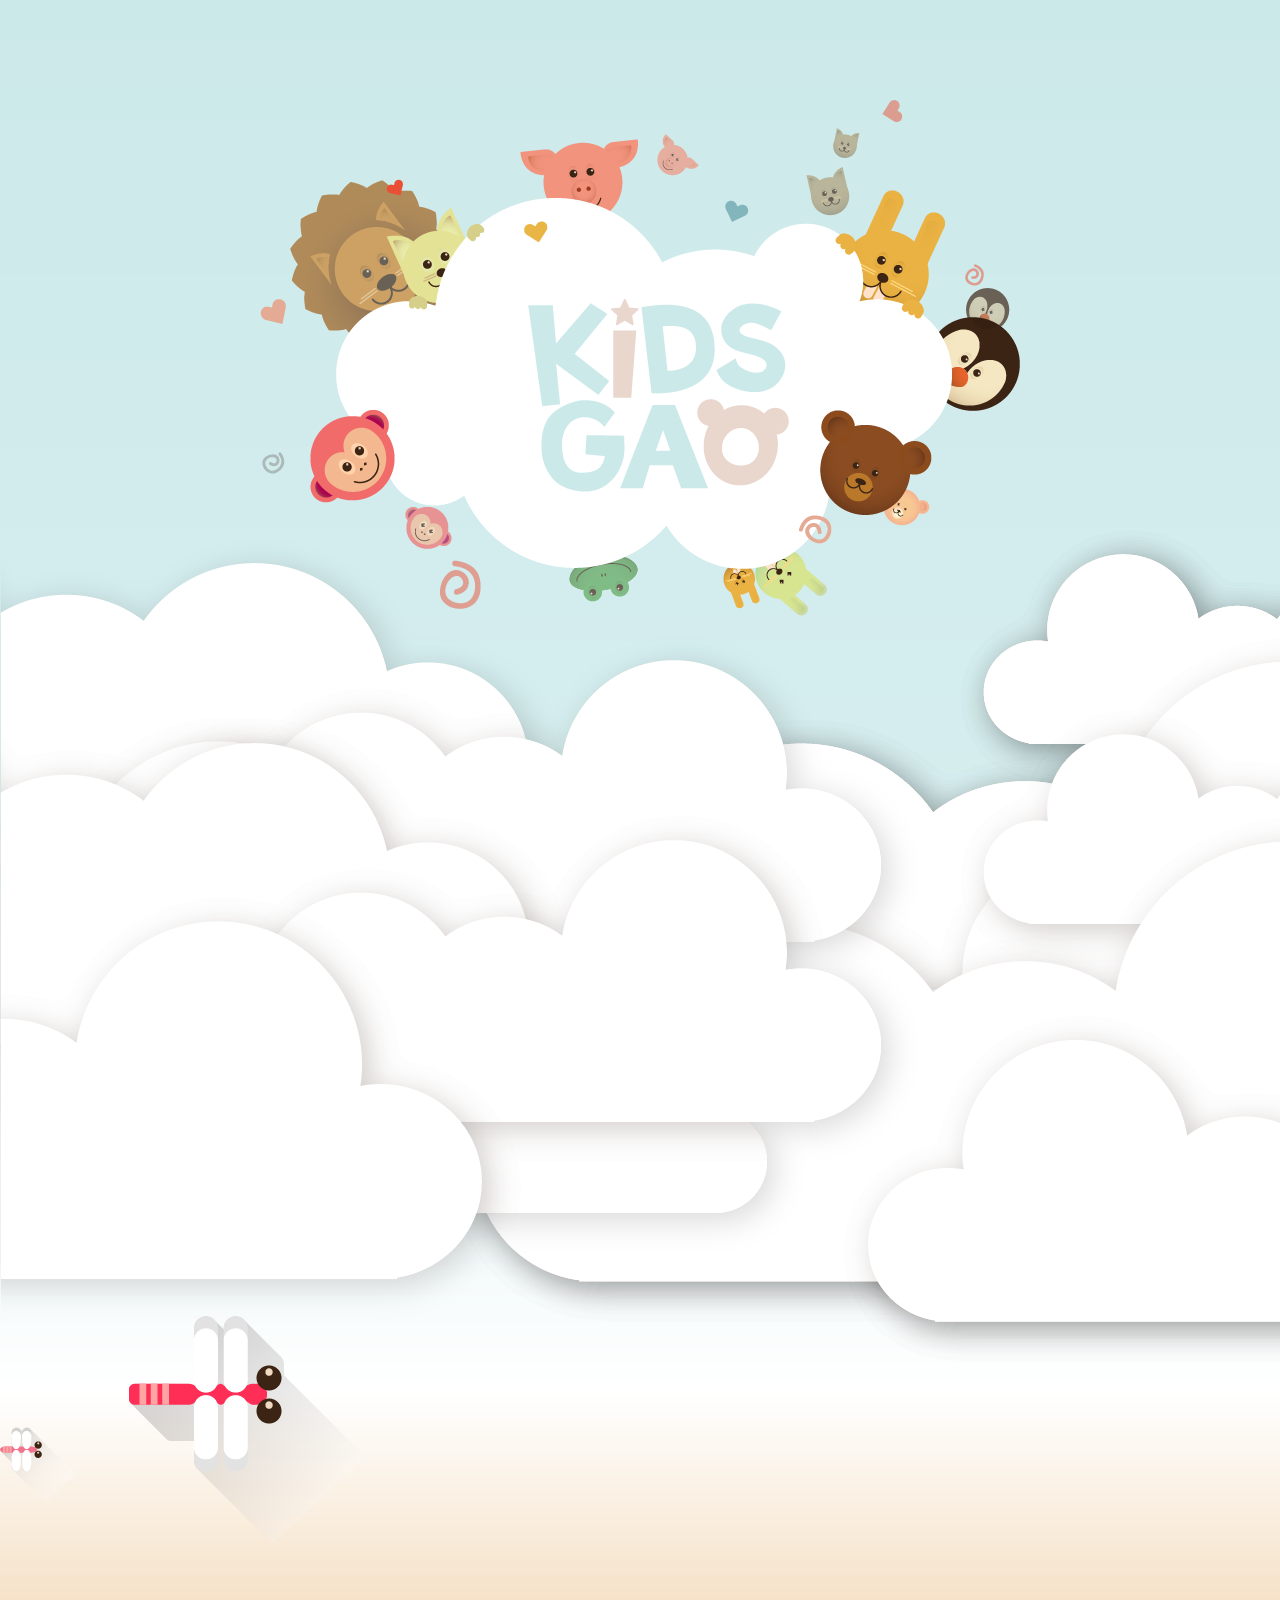
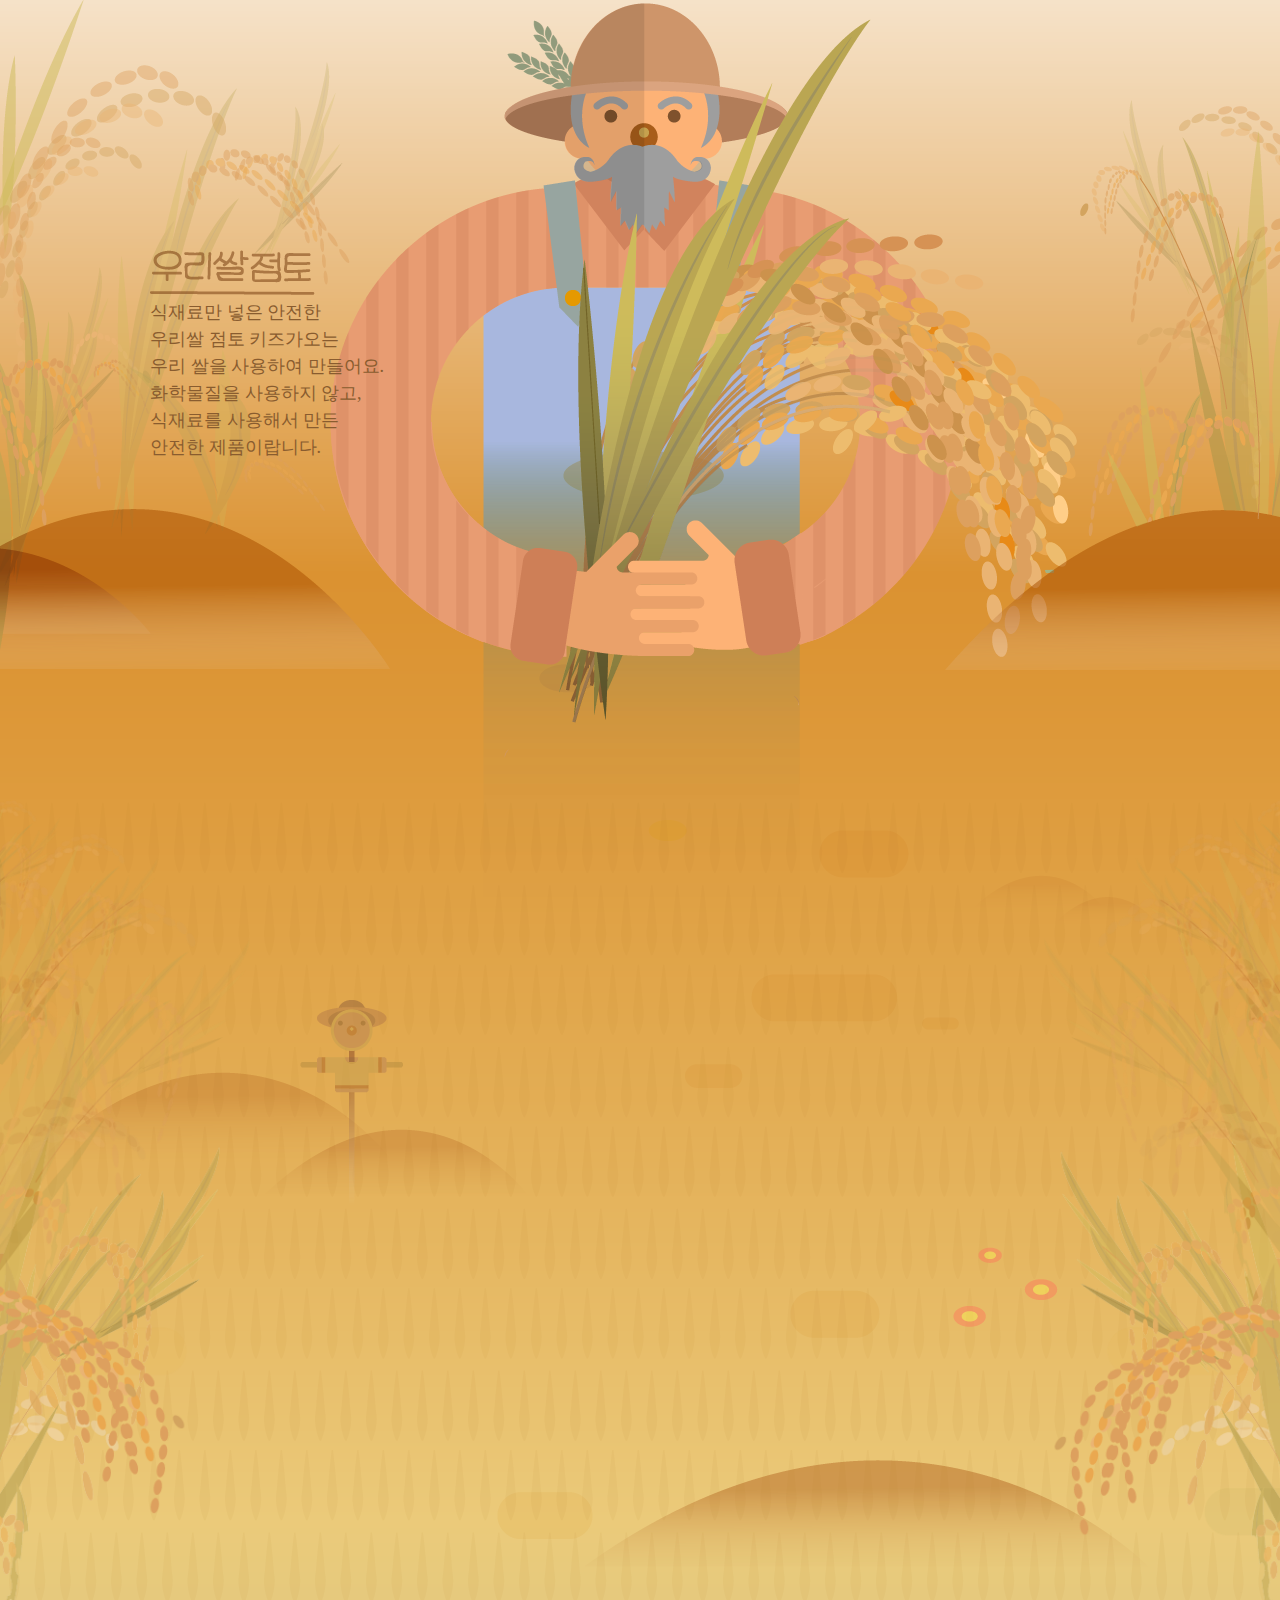
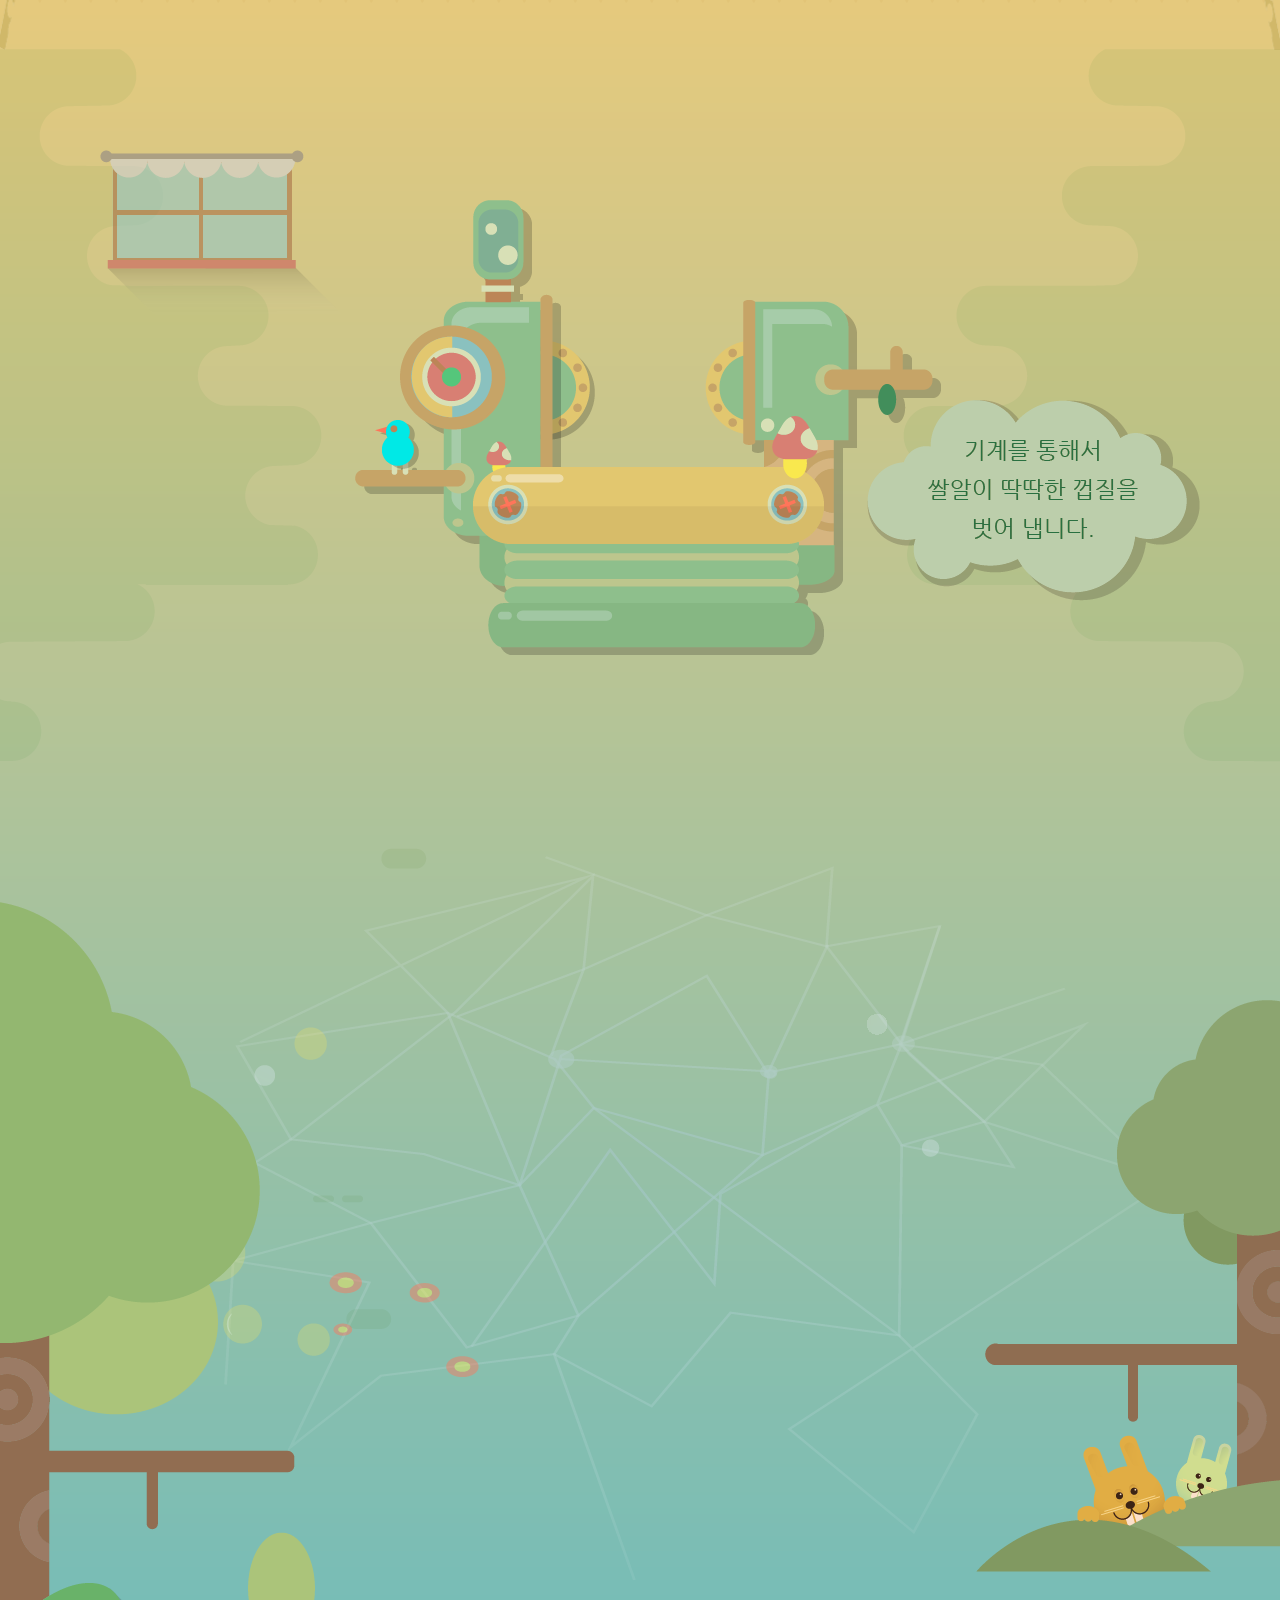
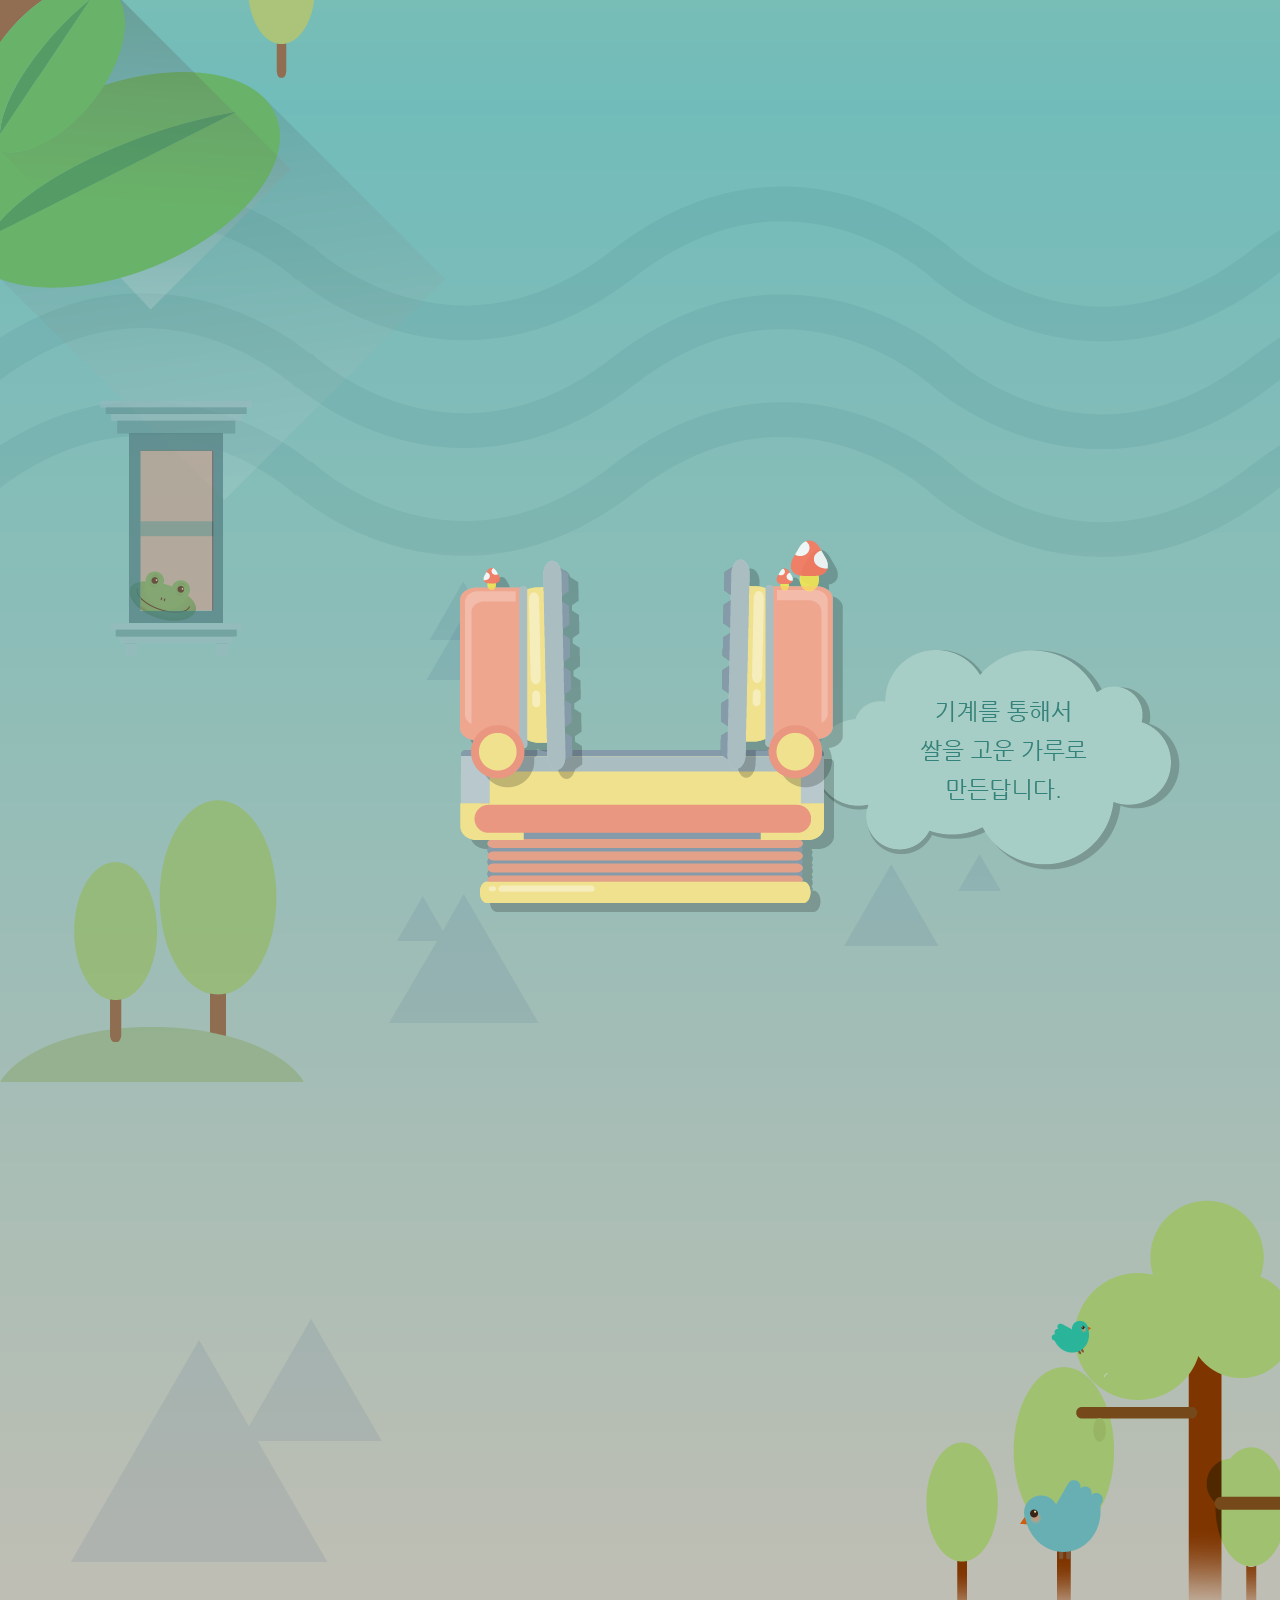
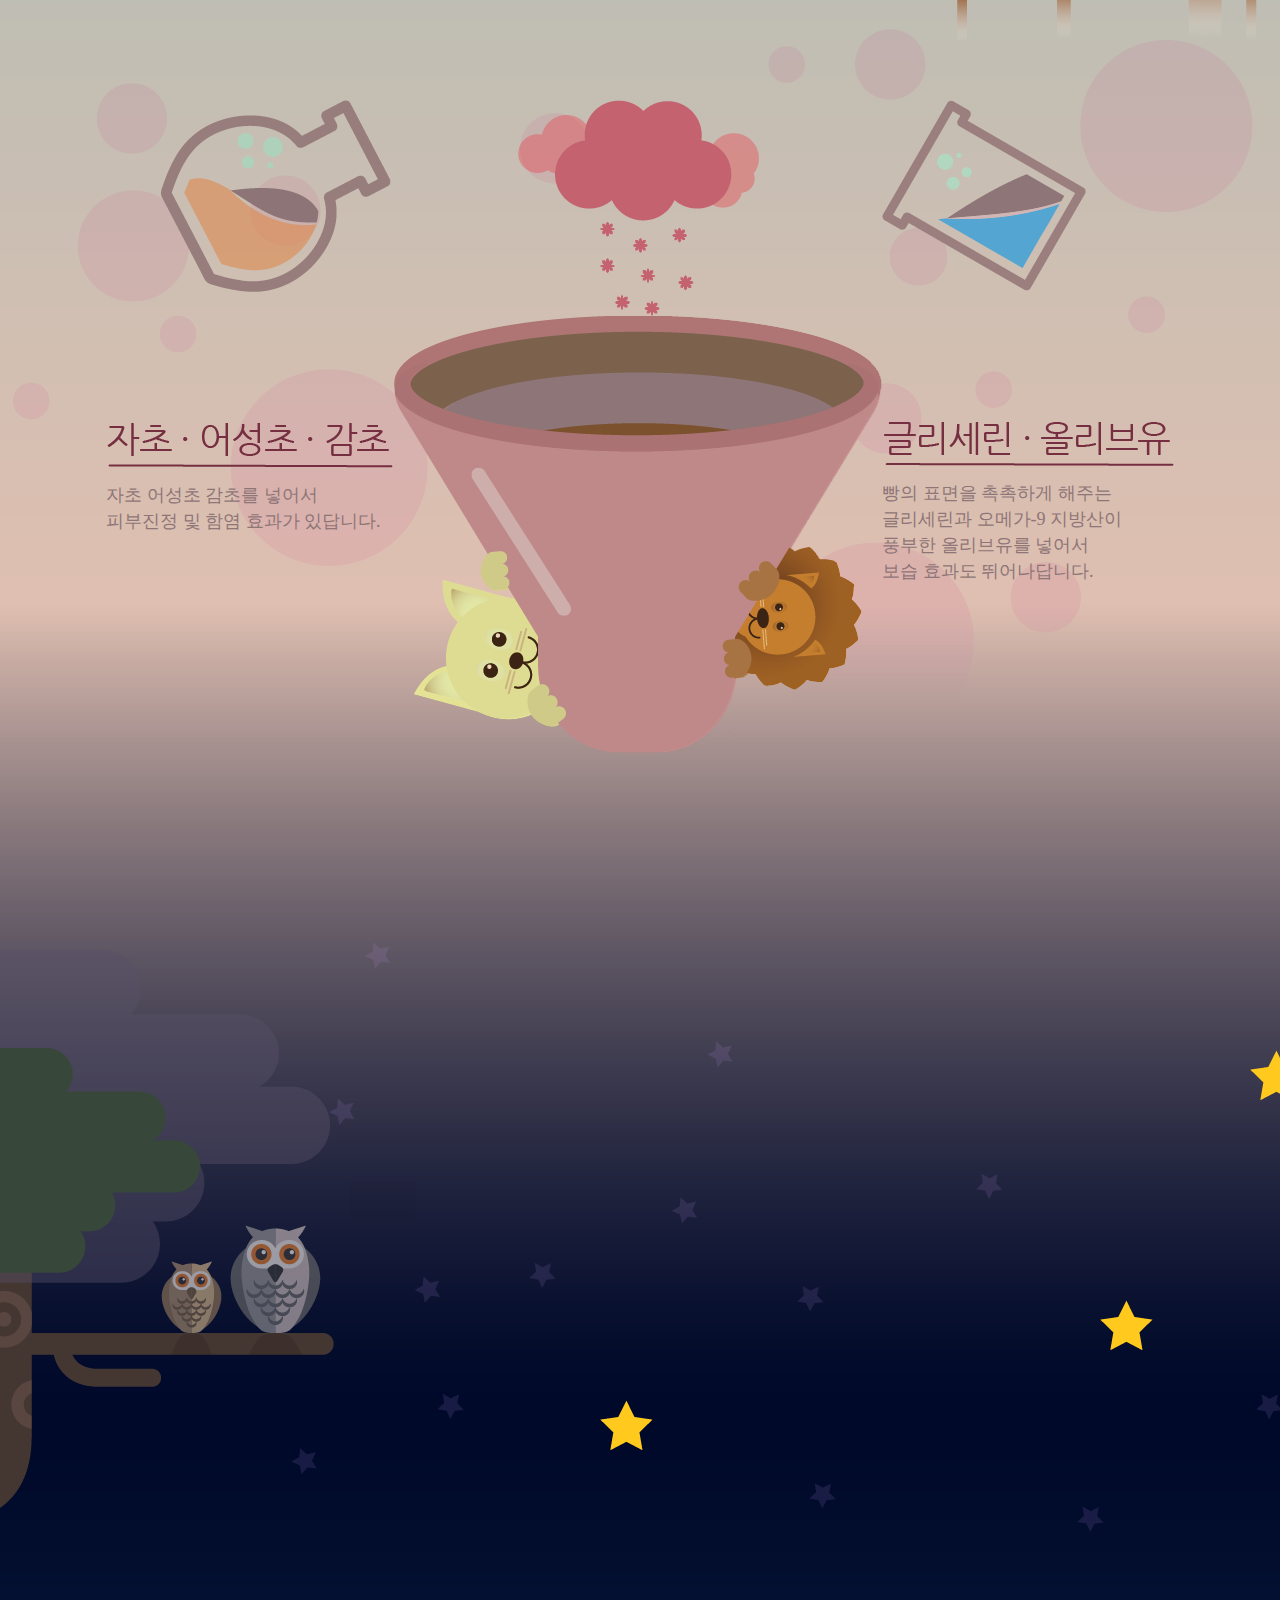
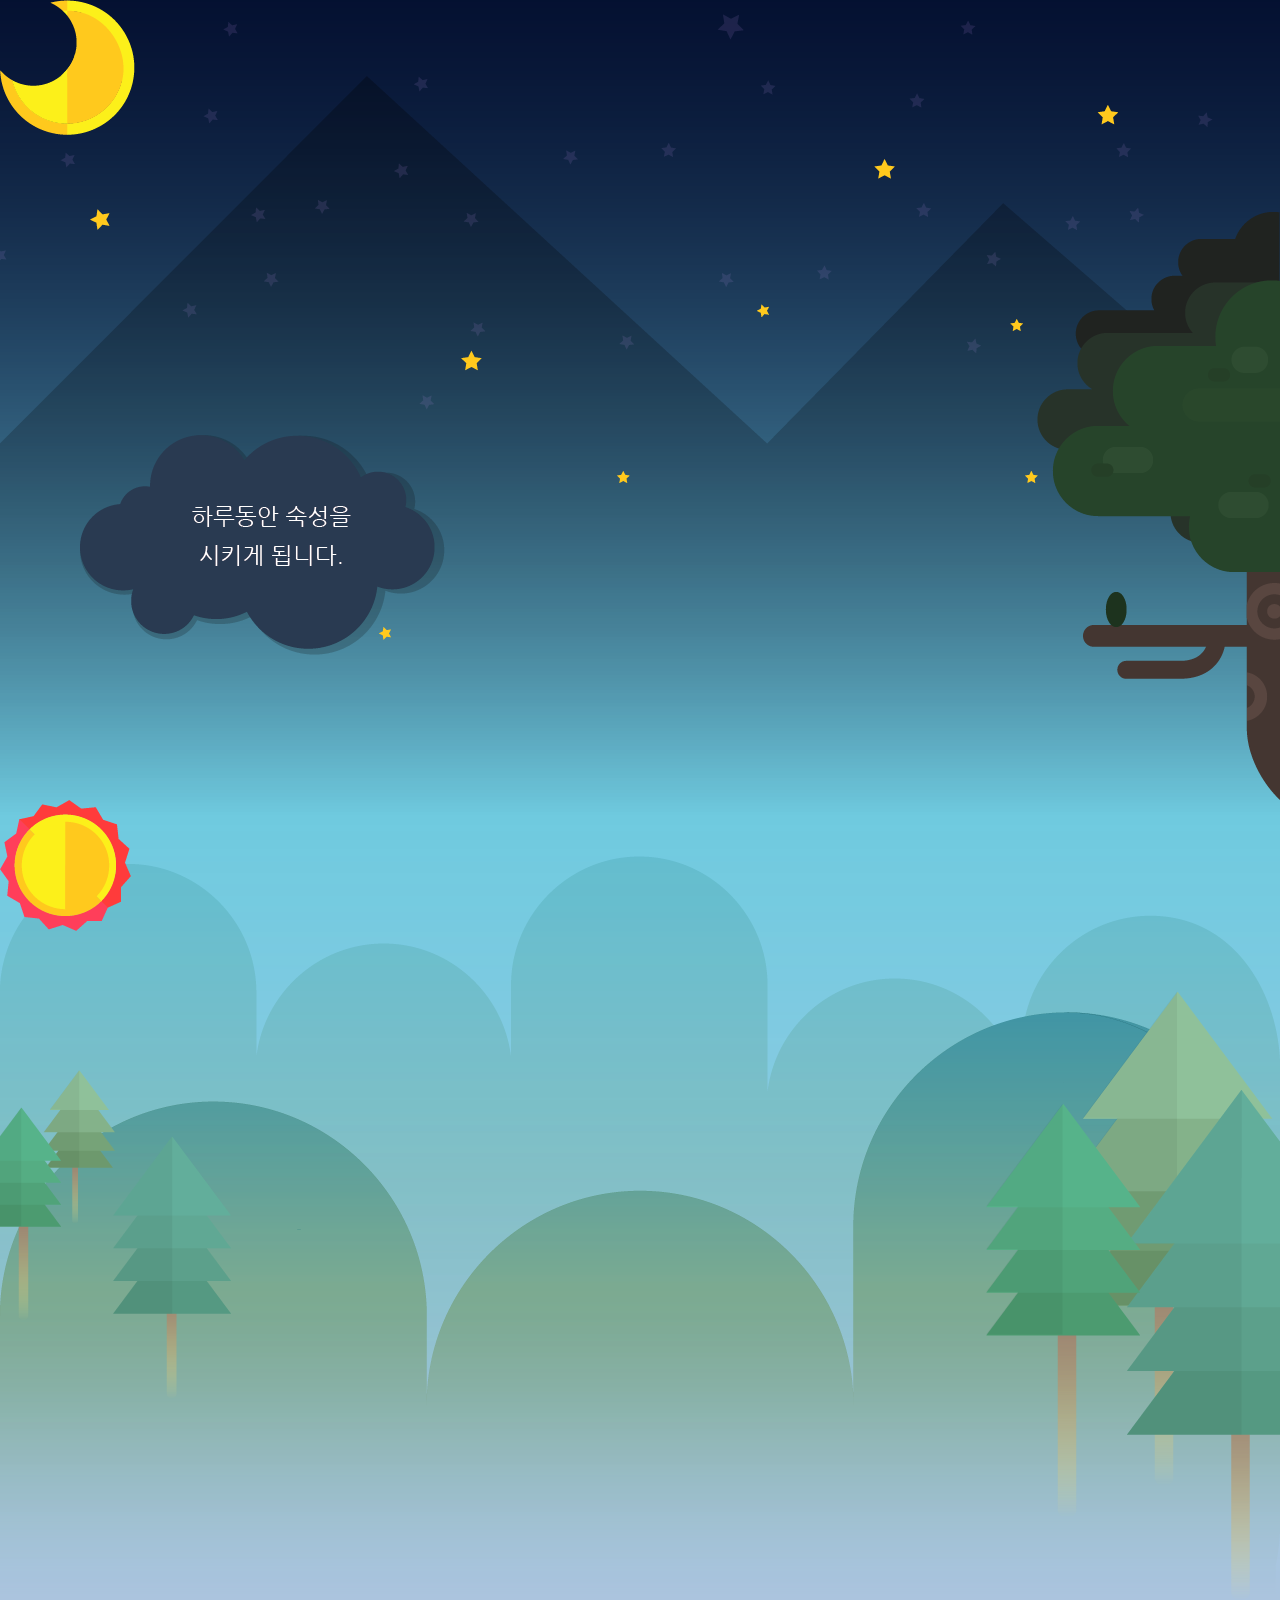
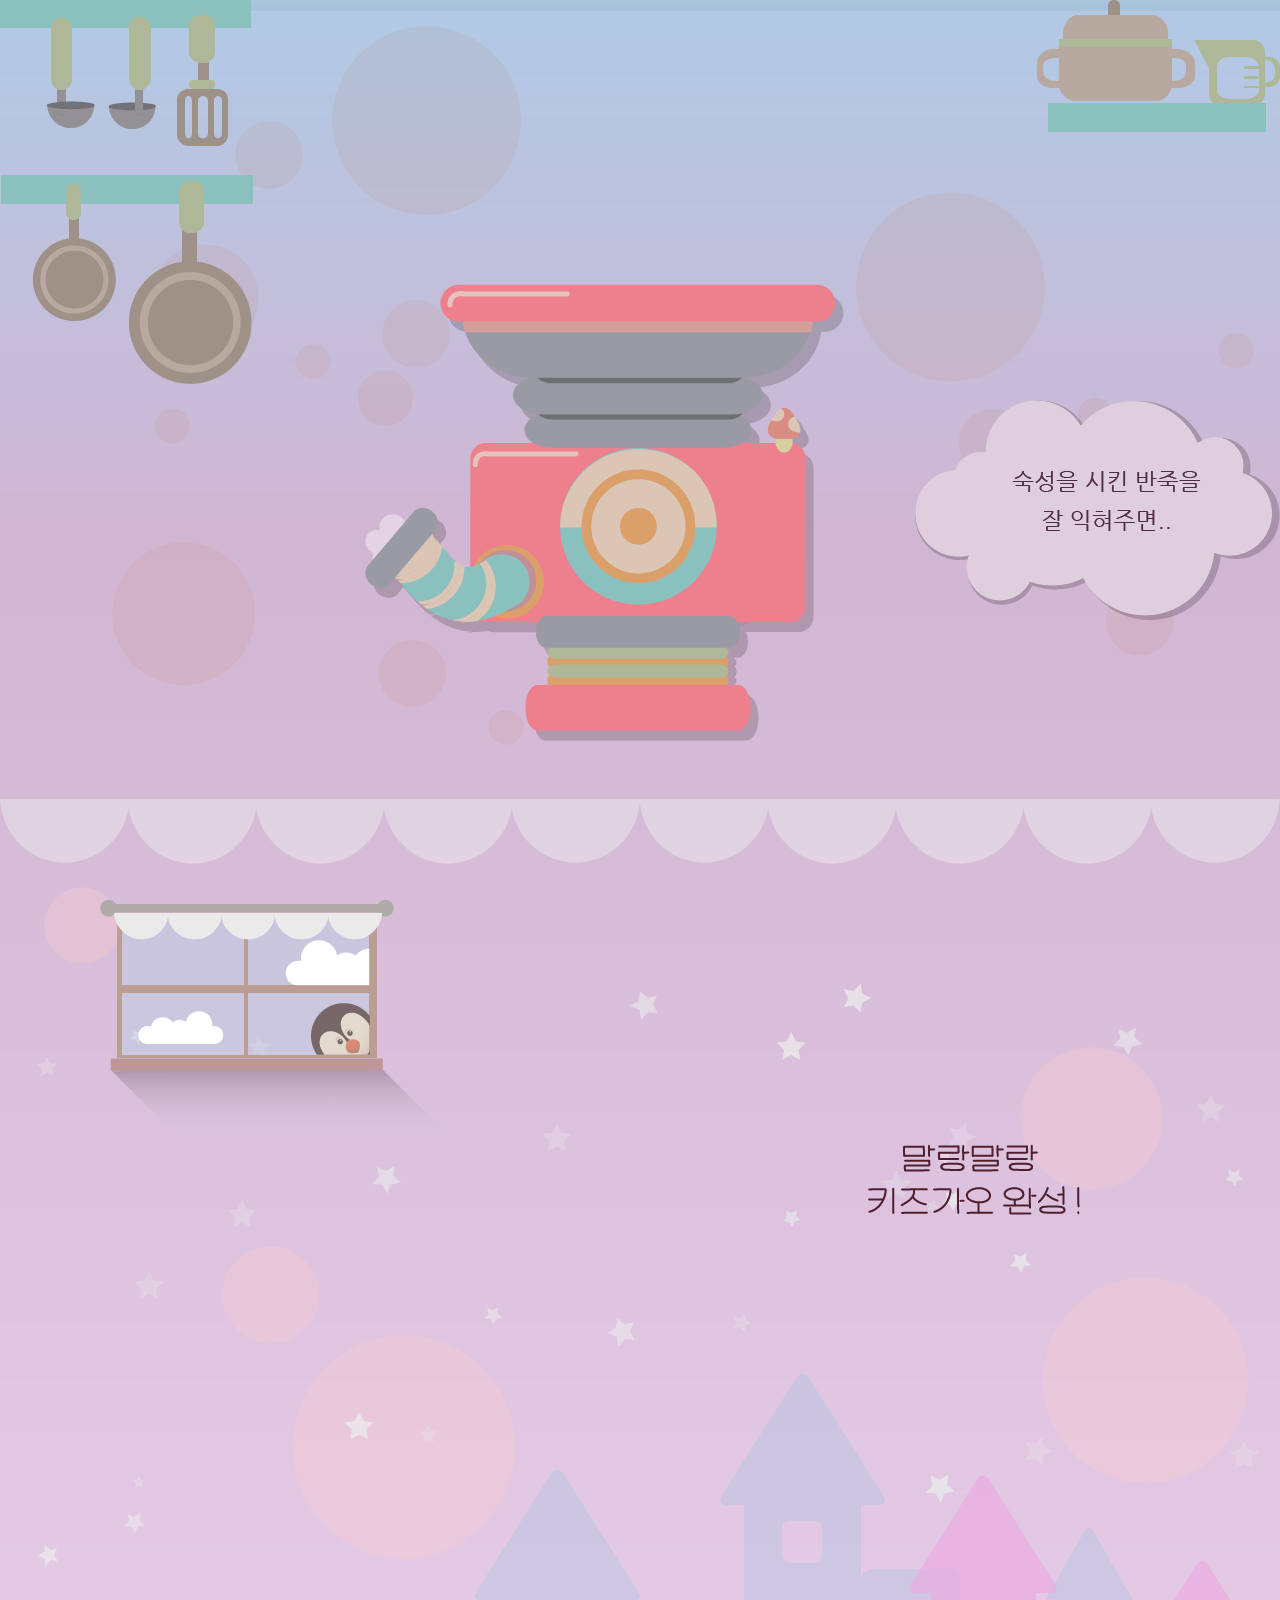
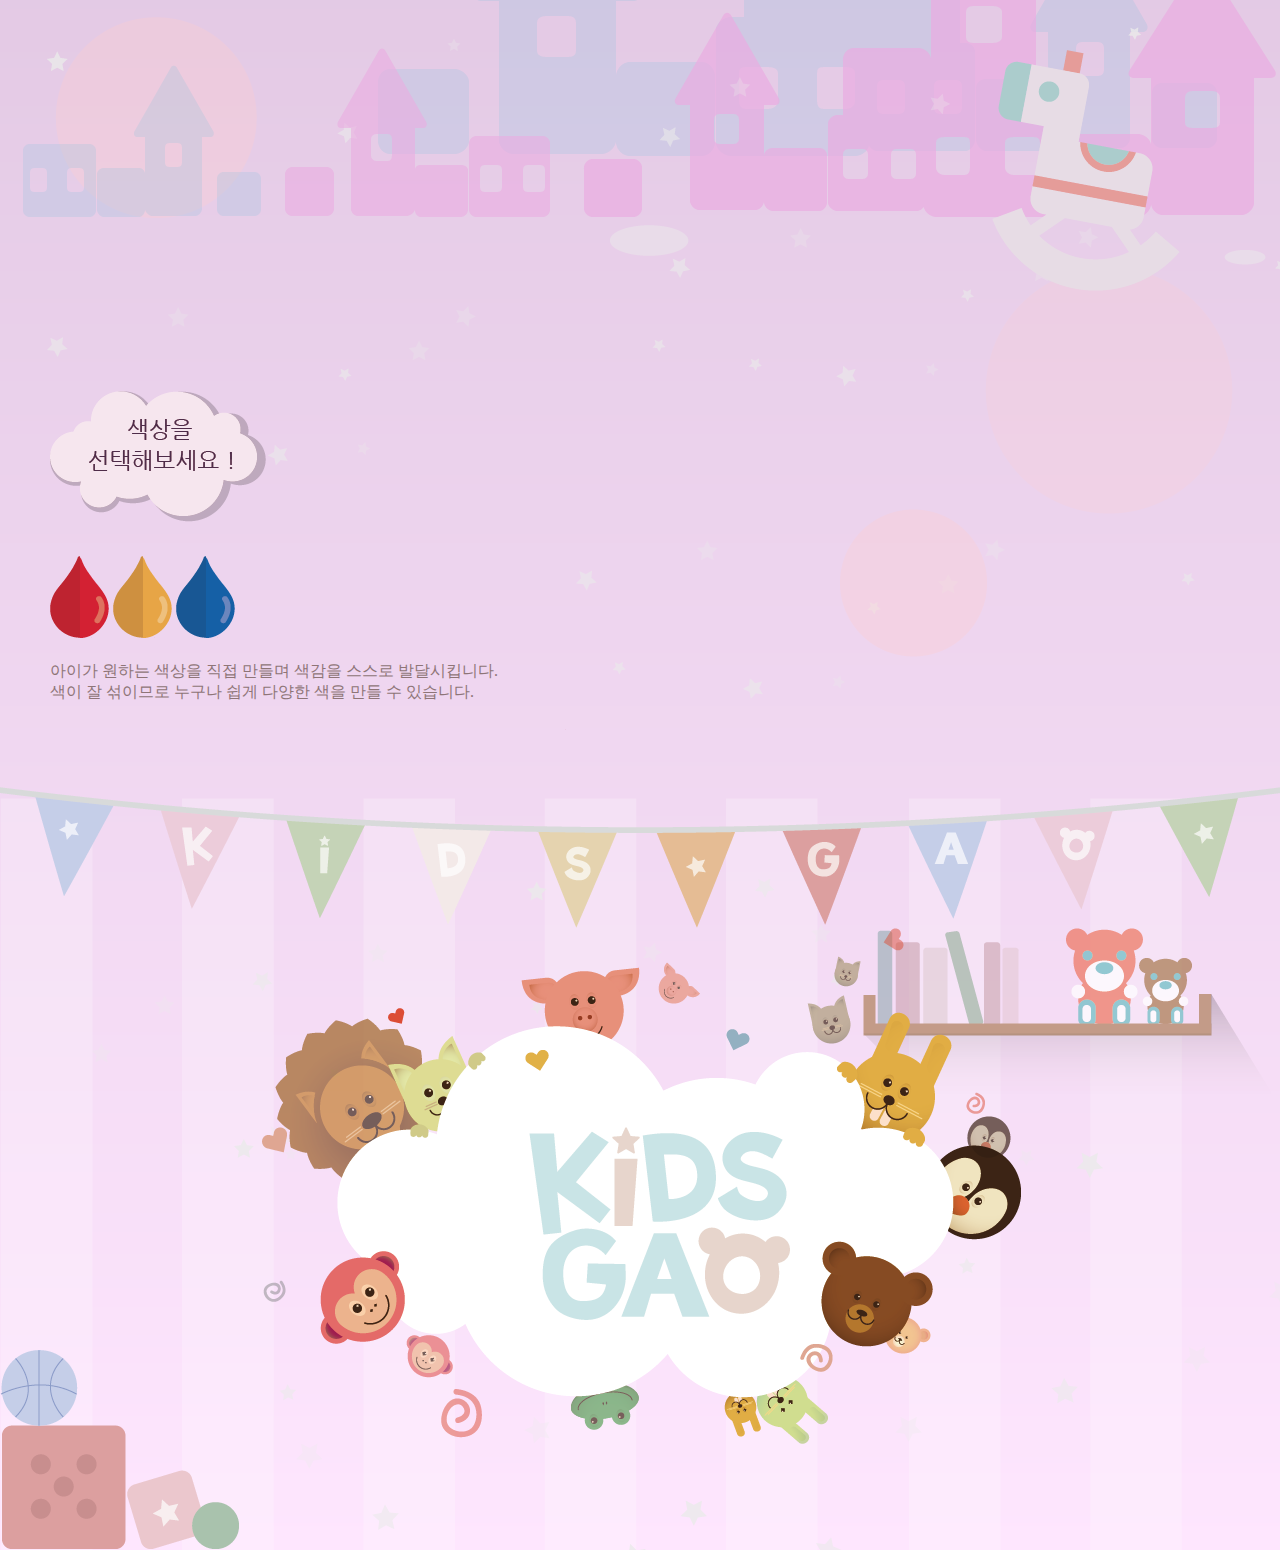
<file: index.html>
<!DOCTYPE html>
<html>
<head>

	<meta charset="UTF-8">
	<meta name="description" content="우리쌀 점토로 만든 키즈가오 웹사이트 소개"> 
	<meta name="keywords" content="키즈가오, 점토, 장난감"> 
	<meta name="author" content="김인권">

    <meta name="viewport" content="width=device-width, initial-scale=1.0">

    <title>키즈가오</title>
	
	<link rel="stylesheet" href="css/style.css">
    <link rel="stylesheet" href="css/animation.css">

    <link rel="stylesheet" href="css/mobile.css">


</head>
<body>

	
    <!-- Intro Section -->
    <header id="intro">

        <!-- Intro Wrap -->
        <div class="introWrap">
            <div class="logo"></div>
            <div class="lion"></div>
            <div class="rabbit"></div>
            <div class="bear"></div>
            <div class="monkey"></div>
        </div>

        <!-- Cloud Wrap -->
        <div class="cloudWrap">
            <div class="leftCloud"></div>
            <div class="rightCloud"></div>
            <div class="dragonfly"></div>
        </div>

    </header>




    <!-- Farm1 Section -->
    <div id="farm1">

        <div class="leftRice1"></div>
        <div class="farmer"></div>
        <div class="rightRice1"></div>

        <!-- FarmSpeechWrap -->
        <div class="farmSpeechWrap">

            <img src="img/farm/farm1/farmspeech.png" alt="우리쌀 점토">
            <p class="farmSpeech">
                식재료만 넣은 안전한<br>
                우리쌀 점토 키즈가오는<br>
                우리 쌀을 사용하여 만들어요. <br>
                화학물질을 사용하지 않고, <br>
                식재료를 사용해서 만든 <br>
                안전한 제품이랍니다.
            </p>

        </div>

    </div>



    <!-- Farm2 Section -->
    <div id="farm2">

        <div class="leftRice2"></div>
        <div class="scarecrow"></div>
        <div class="rightRice2"></div>

    </div>




    <!-- Farm3 Section -->
    <div id="farm3">

        <div class="farm3Window"></div>

        <div class="machineWrap">
            <div class="machine1"></div>
            <div class="sawShadow"></div>
            <div class="saw1"></div>
            <div class="saw2"></div>
            <div class="machineBird"></div>
            <div class="timer"></div>
        </div>

        <img class="farm3Bubble" src="img/farm/farm3/farm3bubble.png" alt="기계를 통해서 쌀알이 딱딱한 껍질을 벗어 냅니다.">

    </div>




    <!-- Forest1 Section -->
    <div id="forest1">

        <div class="leftTree"></div>

        <!-- TreeWrap -->
        <div class="treeWrap">
            <div class="rabbit1"></div>
            <div class="rabbit2"></div>
            <div class="rightTree"></div>
        </div>

    </div>




    <!-- Forest2 Section -->
    <div id="forest2">

        <div class="frog"></div>

        <!-- MachineWrap2 -->
        <div class="machineWrap2">
            <div class="machineBottom"></div>
            <div class="machineLeft"></div>
            <div class="machineRight"></div>
        </div>

        <img class="forestBubble" src="img/forest/forest2/forestbubble.png">
        <div class="forest2Tree"></div>

    </div>




    <!-- Forest3 Section -->
    <div id="forest3">

        <div class="forest3Wrap">
            <div class="forest3Tree"></div>
            <div class="smallBird"></div>
            <div class="bigBird"></div>
        </div>

    </div>



    <!-- Science Section -->
    <div id="science">

        <div class="scienceWrap">

            <div class="scienceLeftWrap">
                <div class="gly"></div>
                <img src="img/science/leftTitle.png" alt="자초, 어성초, 감초">
                <p>
                    자초 어성초 감초를 넣어서<br>
                    피부진정 및 함염 효과가 있답니다.
                </p>
            </div>


            <div class="scienceCenterWrap">
                <div class="purpleSteam"></div>
                <div class="funnelBack"></div>
                <div class="funnelFront"></div>
            </div>


            <div class="scienceRightWrap">
                <div class="water"></div>
                <img src="img/science/rightTitle.png" alt="글리세린, 올리브유">
                <p>
                    빵의 표면을 촉촉하게 해주는<br>
                    글리세린과 오메가-9 지방산이<br>
                    풍부한 올리브유를 넣어서<br>
                    보습 효과도 뛰어나답니다.
                </p>
            </div>

        </div>

    </div>



    <!-- Night1 Section -->
    <div id="night1">

        <div class="owl"></div>

        <div class="starWrap">
            <div class="star1"></div>
            <div class="star2"></div>
            <div class="star3"></div>
        </div>

    </div>



    <!-- Night2 Section -->
    <div id="night2">
        <div class="moon"></div>
        <img class="night2Bubble" src="img/oneday/night2/night2bubble.png" alt="하루동안 숙성을 시키게 됩니다.">
        <div class="rightMoonTree"></div>
    </div>



    <!-- Morning Section -->
    <div id="morning">
        <div class="sun"></div>
        <div class="leftPine"></div>
        <div class="rightPine"></div>
    </div>







    <!-- Kitchen Section -->
    <div id="kitchen">

        <!-- 왼쪽과 오른쪽 식기류 영역 -->
        <div class="leftPan"></div>
        <div class="rightPot"></div>

        <!-- 스팀기와 연기를 감싸는 영역 -->
        <div class="steamWrap">
            <div class="steam"></div>
            <div class="bubble1"></div>
        </div>

        <!-- 글자 이미지 영역 -->
       <img class="kitchenBubble" src="img/kitchen/kitchenbubble.png" alt="숙성을 시킨 반죽을 잘 익혀주면">
    </div>




    <!-- Color1 Section -->
    <div id="color1">
        <div class="penguin"></div>
        <img class="color1Bubble" src="img/color/color1/color1bubble.png" alt="말랑말랑 키즈가오 완성">
    </div>



    <!-- Color2 Section -->
    <div id="color2">
        <div class="horse"></div>

        <!-- 왼쪽 하단 영역 -->
        <div class="color2wrap">
            <img class="color2Bubble" src="img/color/color2/color2bubble.png" alt="색상을 선택해 보세요.">
 
            <!-- 버튼들을 감싸고 있는 영역 -->
            <div class="btn-wrap">
                <button class="red"></button>
                <button class="yellow"></button>
                <button class="blue"></button>
            </div>

            <p class="color2Comment">
                아이가 원하는 색상을 직접 만들며 색감을 스스로 발달시킵니다. <br>
                색이 잘 섞이므로 누구나 쉽게 다양한 색을 만들 수 있습니다.
            </p>

        </div>
    </div>





    <!-- Color3 Section -->
    <div id="color3">
        <div class="flag"></div>
        <div class="book"></div>
        <img class="logo" src="img/color/color3/logo.png" alt="키즈가오 회사 로고">
        <div class="dice"></div>
    </div>




</body>
</html>
</file>
<file: css/style.css>
/********************
*** Default ***
********************/
html, body {
    margin: 0;
    padding: 0;
}

body {
    overflow-x: hidden;
}

h1, h2, h3, h4, h5, h6, p {
    margin: 0;
    padding: 0;
}

button {
    border: none;
    background-color: transparent;
}

.clearfix {
    clear: both;
}

/********************
*** Intro ***
********************/
#intro {
    width: 100%;
    height: 1600px;
    background-image: url(../img/intro/intro_bg.png);
}

#intro .introWrap {
    position: relative;

    width: 760px;
    height: 516px;
    /*background-color: yellow;*/

    left: 50%;
    margin-left: -380px;

    top: 100px;
}

#intro .introWrap .logo {
    position: absolute;

    width: 760px;
    height: 516px;
    background-image: url(../img/intro/logo.png);

    z-index: 100;
}

#intro .introWrap .lion {
    position: absolute;

    width: 161px;
    height: 161px;
    background-image: url(../img/intro/lion.png);

    margin: 80px 0 0 30px;
}

#intro .introWrap .rabbit {
    position: absolute;

    width: 105px;
    height: 129px;
    background-image: url(../img/intro/rabbit.png);

    margin: 90px 0 0 580px;
}

#intro .introWrap .bear {
    position: absolute;

    width: 112px;
    height: 105px;
    background-image: url(../img/intro/bear.png);

    margin: 310px 0 0 560px;

    z-index: 200;
}

#intro .introWrap .monkey {
    position: absolute;

    width: 85px;
    height: 93px;
    background-image: url(../img/intro/monkey.png);

    margin: 310px 0 0 50px;

    z-index: 200;
}

#intro .cloudWrap {
    position: relative;

    width: 100%;
    height: 1050px;
    /*background-color: pink;*/
}

#intro .cloudWrap .leftCloud {
    position: absolute;

    width: 934px;
    height: 816px;
    background-image: url(../img/intro/cloud1.png);

    left: 0;

    z-index: 2;
}

#intro .cloudWrap .rightCloud {
    position: absolute;

    width: 843px;
    height: 858px;
    background-image: url(../img/intro/cloud2.png);

    right: 0;

    z-index: 1;
}

#intro .cloudWrap .dragonfly {
    position: absolute;

    width: 366px;
    height: 228px;
    background-image: url(../img/intro/dragonfly.png);

    top: 800px;
}




/********************
*** Farm1 ***
********************/
#farm1 {
    position: relative;

    width: 100%;
    height: 800px;
    background-image: url(../img/farm/farm1/farm1_bg.png);
}

#farm1 .leftRice1 {
    position: absolute;

    width: 390px;
    height: 670px;
    background-image: url(../img/farm/farm1/leftrice.png);
}

#farm1 .farmer {
    position: absolute;

    width: 747px;
    height: 1078px;
    background-image: url(../img/farm/farm1/farmer.png);

    left: 50%;
    margin-left: -310px;
}

#farm1 .rightRice1 {
    position: absolute;

    width: 335px;
    height: 570px;
    background-image: url(../img/farm/farm1/rightrice.png);

    right: 0;
    top: 100px;
}

#farm1 .farmSpeechWrap {
    position: relative;

    top: 250px;
    left: 150px;
}

#farm1 .farmSpeechWrap .farmSpeech {
    color: #895C2F;
    font-size: 18px;
    line-height: 27px;
}




/********************
*** Farm2 ***
********************/
#farm2 {
    width: 100%;
    height: 850px;
    background-image: url(../img/farm/farm2/farm2_bg.png);
}

#farm2 .leftRice2 {
    /*position: absolute;*/
    width: 250px;
    height: 850px;
    background-image: url(../img/farm/farm2/leftrice2.png);

    float: left;
    /*left: 0;*/
}

#farm2 .scarecrow{
    position: absolute;

    width: 103px;
    height: 206px;
    background-image: url(../img/farm/farm2/scarecrow.png);

    margin: 200px 0 0 300px;
}

#farm2 .rightRice2 {
    /*position: absolute;*/
    width: 236px;
    height: 850px;
    background-image: url(../img/farm/farm2/rightrice2.png);

    float: right;
    /*right: 0;*/
}

/********************
*** Farm3 ***
********************/
#farm3 {
    position: relative;

    width: 100%;
    height: 850px;
    background-image: url(../img/farm/farm3/farm3_bg.png);
}

#farm3 .farm3Window{
    position: absolute;

    width: 247px;
    height: 169px;
    background-image: url(../img/farm/farm3/window.png);

    margin: 100px 0 0 100px;
}

#farm3 .machineWrap {
    position: relative;

    width: 600px;
    height: 455px;

    top: 150px;
    left: 50%;
    margin-left: -285px;
}

#farm3 .machineWrap .machine1 {
    position: absolute;

    width: 586px;
    height: 455px;
    background-image: url(../img/farm/farm3/machine1.png);

    z-index: 900;
}

#farm3 .machineWrap .sawShadow {
    position: absolute;

    width: 95px;
    height: 95px;
    background-image: url(../img/farm/farm3/sawshadow.png);

    margin: 145px 0 0 145px;
}

#farm3 .machineWrap .saw1,
#farm3 .machineWrap .saw2 {
    position: absolute;

    width: 95px;
    height: 95px;
    background-image: url(../img/farm/farm3/saw.png);
}

#farm3 .machineWrap .saw1 {
    margin: 140px 0 0 140px;
}

#farm3 .machineWrap .saw2 {
    margin: 140px 0 0 350px;
}

#farm3 .machineWrap .timer {
    position: absolute;

    width: 103px;
    height: 104px;
    background-image: url(../img/farm/farm3/second.png);

    margin: 125px 0 0 45px;

    z-index: 999;
}

#farm3 .machineWrap .machineBird {
    position: absolute;

    width: 44px;
    height: 49px;
    background-image: url(../img/farm/farm3/machinebird.png);

    margin: 220px 0 0 20px;

    z-index: 999;
}

#farm3 .farm3Bubble {
    position: absolute;

    top: 350px;
    right: 80px;
}





/********************
*** forest1 ***
********************/
#forest1 {
    width: 100%;
    height: 1050px;
    background-image: url(../img/forest/forest1/forest1_bg.png);
}

#forest1 .leftTree {
    position: absolute;

    width: 445px;
    height: 1200px;
    background-image: url(../img/forest/forest1/lefttree.png);
}

#forest1 .treeWrap {
    position: relative;

    width: 304px;
    height: 572px;

    top: 100px;
    float: right;
}

#forest1 .treeWrap .rabbit1 {
    position: absolute;

    width: 82px;
    height: 103px;
    background-image: url(../img/forest/forest1/rabbit1.png);

    margin: 435px 0 0 107px;
}

#forest1 .treeWrap .rabbit2 {
    position: absolute;

    width: 56px;
    height: 75px;
    background-image: url(../img/forest/forest1/rabbit2.png);

    margin: 435px 0 0 200px;
}

#forest1 .treeWrap .rightTree {
    position: absolute;

    width: 304px;
    height: 572px;
    background-image: url(../img/forest/forest1/righttree.png);
}






/********************
*** forest2 ***
********************/
#forest2 {
    width: 100%;
    height: 750px;
    background-image: url(../img/forest/forest2/forest2_bg.png);
}

#forest2 .frog {
    position: absolute;

    width: 153px;
    height: 257px;
    background-image: url(../img/forest/forest2/frog.png);

    margin: 50px 0 0 100px;
}

#forest2 .machineWrap2 {
    position: relative;

    width: 400px;
    height: 400px;

    top: 180px;
    left: 50%;
    margin-left: -180px;
}

#forest2 .machineWrap2 .machineBottom {
    position: absolute;

    width: 374px;
    height: 162px;
    background-image: url(../img/forest/forest2/machinebottom.png);

    margin-top: 220px;

    z-index: 200;
}

#forest2 .machineWrap2 .machineLeft {
    position: absolute;

    width: 123px;
    height: 228px;
    background-image: url(../img/forest/forest2/machineleft.png);

    margin-top: 30px;
    z-index: 200;
}

#forest2 .machineWrap2 .machineRight {
    position: absolute;

    width: 123px;
    height: 248px;
    background-image: url(../img/forest/forest2/machineright.png);

    margin: 10px 0 0 260px;
    z-index: 200;
}

#forest2 .forestBubble {
    position: relative;

    top: -100px;
    float: right;
    margin-right: 100px;
}

#forest2 .forest2Tree {
    position: relative;

    width: 304px;
    height: 282px;
    background-image: url(../img/forest/forest2/forest2tree.png);

    top: 50px;
    float: left;
}





/********************
*** forest3 ***
********************/
#forest3 {
    width: 100%;
    height: 600px;
    background-image: url(../img/forest/forest3/forest3_bg.png);
}

#forest3 .forest3Wrap {
    position: relative;

    width: 354px;
    height: 440px;
    /*background-color: yellow;*/

    top: 100px;
    float: right;
}

#forest3 .forest3Wrap .forest3Tree {
    position: absolute;

    width: 354px;
    height: 440px;
    background-image: url(../img/forest/forest3/forest3tree.png);
}

#forest3 .forest3Wrap .smallBird {
    position: absolute;

    width: 40px;
    height: 35px;
    background-image: url(../img/forest/forest3/bird_sm.png);

    top: 120px;
    left: 125px;
}

#forest3 .forest3Wrap .bigBird {
    position: absolute;

    width: 83px;
    height: 80px;
    background-image: url(../img/forest/forest3/bird_big.png);

    margin: 280px 0 0 94px;
}



/********************
*** Science ***
********************/
#science {
    position: relative;
    
    width: 100%;
    height: 800px;
    background-image: url(../img/science/science_bg.png);
}

#science .scienceWrap {
    position: relative;

    width: 1068px;
    height: 655px;
    
    left: 50%;
    margin-left: -534px;
}

#science .scienceWrap .scienceLeftWrap {
    float: left;
    width: 288px;
}

#science .scienceWrap .scienceLeftWrap .gly {
    width: 230px;
    height: 192px;
    background-image: url(../img/science/gly.png);

    margin: 0 0 130px 55px;
}

#science .scienceWrap .scienceLeftWrap p {
    color: #8E7577;
    font-size: 18px;
    line-height: 26px;
    padding-top: 10px;
}


#science .scienceWrap .scienceCenterWrap {
    float: left;
    width: 488px;
}

#science .scienceWrap .scienceCenterWrap .purpleSteam {
    position: relative;
    
    width: 241px;
    height: 216px;
    background-image: url(../img/science/grape.png);
    
    left: 50%;
    margin-left: -120px;
}

#science .scienceWrap .scienceCenterWrap .funnelBack {
    position: absolute;

    width: 488px;
    height: 438px;
    background-image: url(../img/science/funnelback.png);
}


#science .scienceWrap .scienceCenterWrap .funnelFront {
    position: relative;
    
    width: 485px;
    height: 390px;
    background-image: url(../img/science/funnelfront.png);

    margin-top: 48px;
}

#science .scienceWrap .scienceRightWrap {
    float: right;
    width: 292px;
}

#science .scienceWrap .scienceRightWrap .water {
    width: 204px;
    height: 191px;
    background-image: url(../img/science/water.png);
  
    margin-bottom: 130px;
}

#science .scienceWrap .scienceRightWrap p {
    color: #8E7577;
    font-size: 18px;
    line-height: 26px;
    padding-top: 10px;
}


/********************
*** Night1 ***
********************/
#night1 {
    width: 100%;
    height: 700px;
    background-image: url(../img/oneday/night1/night1_bg.png);
}

#night1 .owl {
    position: absolute;

    width: 334px;
    height: 571px;
    background-image: url(../img/oneday/night1/owl.png);

    margin-top: 50px;
}

#night1 .starWrap {
    position: relative;

    width: 750px;
    height: 400px;

    top: 150px;
    margin-left: 600px;
}

#night1 .starWrap .star1,
#night1 .starWrap .star2,
#night1 .starWrap .star3 {
    position: absolute;

    width: 53px;
    height: 50px;
    background-image: url(../img/oneday/night1/star1.png);
}

#night1 .starWrap .star1 {
    margin-top: 350px;
}

#night1 .starWrap .star2 {
    margin-left: 650px;
}

#night1 .starWrap .star3 {
    margin: 250px 0 0 500px;
}



/********************
*** Night2 ***
********************/
#night2 {
    position: relative;

    width: 100%;
    height: 800px;
    background-image: url(../img/oneday/night2/night2_bg.png);
}

#night2 .moon {
    width: 135px;
    height: 135px;
    background-image: url(../img/oneday/night2/moon.png);
}

#night2 .night2Bubble {
    position: absolute;

    margin: 300px 0 0 80px;
}

#night2 .rightMoonTree {
    position: absolute;

    width: 243px;
    height: 588px;
    background-image: url(../img/oneday/night2/moontree.png);

    right: 0;
    bottom: 0;
}



/********************
*** Morning ***
********************/
#morning {
    position: relative;

    width: 100%;
    height: 800px;
    background-image: url(../img/oneday/morning/morning_bg.png);
}

#morning .sun {
    width: 131px;
    height: 131px;
    background-image: url(../img/oneday/morning/sun.png);
}

#morning .leftPine {
    position: absolute;

    width: 231px;
    height: 329px;
    background-image: url(../img/oneday/morning/leftpine.png);

    top: 270px;
}

#morning .rightPine {
    position: absolute;

    width: 294px;
    height: 609px;
    background-image: url(../img/oneday/morning/rightpine.png);

    right: 0;
    bottom: 0;
}

/********************
*** Kitchen ***
********************/
#kitchen {
    position: relative;

    width: 100%;
    height: 800px;
    background-image: url("../img/kitchen/kitchen_bg.png");
}

#kitchen .leftPan {
    float: left;    /* 왼쪽 끝 배치 */

    width: 253px;
    height: 384px;
    background-image: url(../img/kitchen/pan.png);
}

#kitchen .rightPot {
    float: right;    /* 오른쪽 끝 배치 */

    width: 243px;
    height: 132px;
    background-image: url(../img/kitchen/pot.png);
}

#kitchen .steamWrap {
    position: relative;

    width: 483px;
    height: 457px;

    left: 50%;
    margin-left: -275px;
    top: -100px;
 
    clear: both;    /* float에 대한 기능을 끄기 위해 clear 속성 사용 */
}

#kitchen .steamWrap .steam {
    position: absolute;

    width: 479px;
    height: 457px;
    background-image: url(../img/kitchen/steam.png);

    z-index: 100;
}

#kitchen .steamWrap .bubble1 {
    position: absolute;

    width: 55px;
    height: 56px;
    background-image: url(../img/kitchen/bubble.png);

    margin-top: 230px;

    z-index: 50;
}

#kitchen .kitchenBubble {
    position: absolute;
    right: 0;
    top: 400px;
}




/********************
*** Color1 ***
********************/
#color1 {
    width: 100%;
    height: 750px;
    background-image: url(../img/color/color1/color1_bg.png);
}

#color1 .penguin {
    position: relative;

    width: 356px;
    height: 244px;
    background-image: url(../img/color/color1/penguin.png);

    top: 100px;
    left: 100px;
}

#color1 .color1Bubble {
    position: relative;
    float: right;

    margin: 100px 200px 0 0;
}
/********************
*** Color2 ***
********************/
#color2 {
    position: relative;
    width: 100%;
    height: 800px;
    background-image: url(../img/color/color2/color2_bg.png) ;
}

#color2 .horse {
    float: right;
    width: 188px;
    height: 241px;
    background-image: url(../img/color/color2/horse.png);

    margin: 100px 100px 0 0;
}

#color2 .color2wrap {
    clear: both;      /* float: right 기능 제거 */
    position: relative;

    width: 500px;
    top: 100px;
    margin-left: 50px;
}

#color2 .color2wrap .color2Bubble {
    margin-bottom: 30px;
}

#color2 .color2wrap .btn-wrap {
    margin-bottom: 20px;
}

#color2 .color2wrap .btn-wrap .red,
#color2 .color2wrap .btn-wrap .yellow,
#color2 .color2wrap .btn-wrap .blue {
    width: 59px;
    height: 82px;
}

#color2 .color2wrap .btn-wrap .red {
    background-image: url(../img/color/color2/btn/btn_red.png);
}

#color2 .color2wrap .btn-wrap .yellow {
    background-image: url(../img/color/color2/btn/btn_yellow.png);
}

#color2 .color2wrap .btn-wrap .blue {
    background-image: url(../img/color/color2/btn/btn_blue.png);
}

#color2 .color2wrap .color2Comment {
    color: #8E7577;
}




/********************
*** Color3 ***
********************/
#color3 {
    position: relative;

    width: 100%;
    height: 800px;
    background-image: url(../img/color/color3/color3_bg.png);
}

#color3 .flag {
    position: relative;

    width: 1774px;
    height: 178px;
    background-image: url(../img/color/color3/flag.png);

    /* 중앙정렬 */
    left: 50%;
    margin-left: -887px;
}

#color3 .book {
    float: right;

    width: 417px;
    height: 178px;
    background-image: url(../img/color/color3/book.png);
}

#color3 .logo {
    position: absolute;

    /* 중앙정렬 */
    left: 50%;
    margin-left: -378.5px;
}

#color3 .dice {
    /* 왼쪽 하단 정렬 */
    position: absolute;
    width: 239px;
    height: 200px;
    background-image: url(../img/color/color3/dice.png);

    left: 0;
    bottom: 0;
}
</file>
<file: css/animation.css>
/********************
*** Intro ***
********************/
#intro .introWrap .lion {
    -webkit-animation: spinLion 1500ms linear infinite alternate;
    -moz-animation: spinLion 1500ms linear infinite alternate;
    animation: spinLion 1500ms linear infinite alternate;
}

@-webkit-keyframes spinLion {
    from { -webkit-transform: rotate(-10deg); }
    to { -webkit-transform: rotate(10deg); }
}

@-moz-keyframes spinLion {
    from { -moz-transform: rotate(-10deg); }
    to { -moz-transform: rotate(10deg); }
}

@keyframes spinLion {
    from { transform:rotate(-10deg); }
    to { transform:rotate(10deg); }
}

#intro .introWrap .rabbit {
    -webkit-animation: spinRabbit 1000ms linear infinite alternate;
    -moz-animation: spinRabbit 1000ms linear infinite alternate;
    animation: spinRabbit 1000ms linear infinite alternate;
}

@-webkit-keyframes spinRabbit {
    from { -webkit-transform: rotate(0deg); }
    to { -webkit-transform: rotate(5deg); }
}

@-moz-keyframes spinRabbit {
    from { -moz-transform: rotate(0deg); }
    to { -moz-transform: rotate(5deg); }
}

@keyframes spinRabbit {
    from { transform:rotate(0deg); }
    to { transform:rotate(5deg); }
}

#intro .introWrap .bear {
    -webkit-animation: spinBear 1000ms linear infinite alternate;
    -moz-animation: spinBear 1000ms linear infinite alternate;
    animation: spinBear 1000ms linear infinite alternate;
}

@-webkit-keyframes spinBear {
    from { -webkit-transform: rotate(10deg); }
    to { -webkit-transform: rotate(-10deg); }
}

@-moz-keyframes spinBear {
    from { -moz-transform: rotate(10deg); }
    to { -moz-transform: rotate(-10deg); }
}

@keyframes spinBear {
    from { transform:rotate(10deg); }
    to { transform:rotate(-10deg); }
}

#intro .introWrap .monkey {
    -webkit-animation: spinMonkey 800ms linear infinite alternate;
    -moz-animation: spinMonkey 800ms linear infinite alternate;
    animation: spinMonkey 800ms linear infinite alternate;
}

@-webkit-keyframes spinMonkey {
    from { -webkit-transform: rotate(20deg); }
    to { -webkit-transform: rotate(50deg); }
}

@-moz-keyframes spinMonkey {
    from { -moz-transform: rotate(20deg); }
    to { -moz-transform: rotate(50deg); }
}

@keyframes spinMonkey {
    from { transform:rotate(20deg); }
    to { transform:rotate(50deg); }
}

#intro .cloudWrap .dragonfly {
    -webkit-animation: flyDragonfly linear 7s infinite normal;
    -moz-animation: flyDragonfly linear 7s infinite normal;
    animation: flyDragonfly linear 7s infinite normal;
}

@-webkit-keyframes flyDragonfly {
    from { left: -366px; }
    to { left: 110%; }
}

@-moz-keyframes flyDragonfly {
    from { left: -366px; }
    to { left: 110%; }
}

@keyframes flyDragonfly {
    from { left: -366px; }
    to { left: 110%; }
}

/********************
*** Farm3 ***
********************/
#farm3 .machineWrap .timer {
    -webkit-animation: rotateTimer 10000ms linear infinite;
    -moz-animation: rotateTimer 10000ms linear infinite;
    animation: rotateTimer 10000ms linear infinite;
}

@-webkit-keyframes rotateTimer {
    from { -webkit-transform: rotate(0deg); }
    to { -webkit-transform: rotate(360deg); }
}

@-moz-keyframes rotateTimer {
    from { -moz-transform: rotate(0deg); }
    to { -moz-transform: rotate(360deg); }
}

@keyframes rotateTimer {
    from { transform:rotate(0deg); }
    to { transform:rotate(360deg); }
}

#farm3 .machineWrap .saw1 {
    -webkit-animation: rotateLeftSaw 10000ms linear infinite;
    -moz-animation: rotateLeftSaw 10000ms linear infinite;
    animation: rotateLeftSaw 10000ms linear infinite;
}

@-webkit-keyframes rotateLeftSaw {
    from { -webkit-transform: rotate(0deg); }
    to { -webkit-transform: rotate(360deg); }
}

@-moz-keyframes rotateLeftSaw {
    from { -moz-transform: rotate(0deg); }
    to { -moz-transform: rotate(360deg); }
}

@keyframes rotateLeftSaw {
    from { transform:rotate(0deg); }
    to { transform:rotate(360deg); }
}

#farm3 .machineWrap .saw2 {
    -webkit-animation: rotateRightSaw 10000ms linear infinite;
    -moz-animation: rotateRightSaw 10000ms linear infinite;
    animation: rotateRightSaw 10000ms linear infinite;
}

@-webkit-keyframes rotateRightSaw {
    from { -webkit-transform: rotate(360deg); }
    to { -webkit-transform: rotate(0deg); }
}

@-moz-keyframes rotateRightSaw {
    from { -moz-transform: rotate(360deg); }
    to { -moz-transform: rotate(0deg); }
}

@keyframes rotateRightSaw {
    from { transform:rotate(360deg); }
    to { transform:rotate(0deg); }
}

/********************
*** Forest1 ***
********************/
#forest1 .treeWrap .rabbit1 {
    -webkit-animation: spinRabbitOne 1000ms linear infinite alternate;
    -moz-animation: spinRabbitOne 1000ms linear infinite alternate;
    animation: spinRabbitOne 1000ms linear infinite alternate;
}

@-webkit-keyframes spinRabbitOne {
    from { -webkit-transform: rotate(0deg); }
    to { -webkit-transform: rotate(10deg); }
}

@-moz-keyframes spinRabbitOne {
    from { -moz-transform: rotate(0deg); }
    to { -moz-transform: rotate(10deg); }
}

@keyframes spinRabbitOne {
    from { transform:rotate(0deg); }
    to { transform:rotate(10deg); }
}

#forest1 .treeWrap .rabbit2 {
    -webkit-animation: spinRabbitTwo 1000ms linear infinite alternate;
    -moz-animation: spinRabbitTwo 1000ms linear infinite alternate;
    animation: spinRabbitTwo 1000ms linear infinite alternate;
}

@-webkit-keyframes spinRabbitTwo {
    from { -webkit-transform: rotate(10deg); }
    to { -webkit-transform: rotate(00deg); }
}

@-moz-keyframes spinRabbitTwo {
    from { -moz-transform: rotate(10deg); }
    to { -moz-transform: rotate(0deg); }
}

@keyframes spinRabbitTwo {
    from { transform:rotate(10deg); }
    to { transform:rotate(0deg); }
}

/********************
*** Forest2 ***
********************/
#forest2 .machineWrap2 .machineLeft {
    -webkit-animation: moveLeft 1s linear infinite alternate;
    -moz-animation: moveLeft 1s linear infinite alternate;
    animation: moveLeft 1s linear infinite alternate;
}

@-webkit-keyframes moveLeft {
    from   { left:30px; }
    to { left:0; }
}

@-moz-keyframes moveLeft {
    from   { left:30px; }
    to { left:0; }
}

@keyframes moveLeft {
    from   { left:30px; }
    to { left:0; }
}

#forest2 .machineWrap2 .machineRight {
    -webkit-animation: moveRight 1s linear infinite alternate;
    -moz-animation: moveRight 1s linear infinite alternate;
    animation: moveRight 1s linear infinite alternate;
}

@-webkit-keyframes moveRight {
    from   { left:-30px; }
    to { left:0; }
}

@-moz-keyframes moveRight {
    from   { left:-30px; }
    to { left:0; }
}

@keyframes moveRight {
    from   { left:-30px; }
    to { left:0; }
}

/********************
*** Forest3 ***
********************/
#forest3 .forest3Wrap .smallBird {
    -webkit-animation: spinSmallbird 1000ms linear infinite alternate;
    -moz-animation: spinSmallbird 1000ms linear infinite alternate;
    animation: spinSmallbird 1000ms linear infinite alternate;
}

@keyframes spinSmallbird {
    from { transform:rotate(0deg); }
    to { transform:rotate(10deg); }
}

#forest3 .forest3Wrap .bigBird {
    -webkit-animation: spinBigbird 1000ms linear infinite alternate;
    -moz-animation: spinBigbird 1000ms linear infinite alternate;
    animation: spinBigbird 1000ms linear infinite alternate;
}

@-webkit-keyframes spinBigbird {
    from { -webkit-transform: rotate(-10deg); }
    to { -webkit-transform: rotate(10deg); }
}

@-moz-keyframes spinBigbird {
    from { -moz-transform: rotate(-10deg); }
    to { -moz-transform: rotate(10deg); }
}

@keyframes spinBigbird {
    from { transform:rotate(-10deg); }
    to { transform:rotate(10deg); }
}

/********************
*** Science ***
********************/
#science .scienceWrap .gly {
    -webkit-animation: spinGly 1500ms linear infinite alternate;
    -moz-animation: spinGly 1500ms linear infinite alternate;
    animation: spinGly 1500ms linear infinite alternate;
}

@-webkit-keyframes spinGly {
    from { -webkit-transform: rotate(0deg); }
    to { -webkit-transform: rotate(50deg); }
}

@-moz-keyframes spinGly {
    from { -moz-transform: rotate(0deg); }
    to { -moz-transform: rotate(50deg); }
}

@keyframes spinGly {
    from { transform:rotate(0deg); }
    to { transform:rotate(50deg); }
}

#science .scienceWrap .water {
    -webkit-animation: spinWater 1500ms linear infinite alternate;
    -moz-animation: spinWater 1500ms linear infinite alternate;
    animation: spinWater 1500ms linear infinite alternate;
}

@-webkit-keyframes spinWater {
    from { -webkit-transform: rotate(0deg); }
    to { -webkit-transform: rotate(-50deg); }
}

@-moz-keyframes spinWater {
    from { -moz-transform: rotate(0deg); }
    to { -moz-transform: rotate(-50deg); }
}

@keyframes spinWater {
    from { transform:rotate(0deg); }
    to { transform:rotate(-50deg); }
}

/********************
*** Night1 ***
********************/
#night1 .starWrap .star1,
#night1 .starWrap .star2,
#night1 .starWrap .star3 {
    -webkit-animation: pulseStar 1s linear infinite alternate;
    -moz-animation: pulseStar 1s linear infinite alternate;
    animation: pulseStar 1s linear infinite alternate;
}

@-webkit-keyframes pulseStar {
    from { -webkit-transform: scale(1); }
    to { -webkit-transform: scale(0.8); }
}

@-moz-keyframes pulseStar {
    from { -moz-transform: scale(1); }
    to { -moz-transform: scale(0.8); }
}

@keyframes pulseStar {
    from { transform: scale(1); }
    to { transform: scale(0.8); }
}

/********************
*** Night2 ***
********************/
#night2 .moon {
    -webkit-animation: moveMoon linear 10s infinite;
    -moz-animation: moveMoon linear 10s infinite;
    animation: moveMoon linear 10s infinite;
}

@-webkit-keyframes moveMoon {
    from { margin-left: -135px; }
    to { margin-left: 110%; }
}

@-moz-keyframes moveMoon {
    from { margin-left: -135px; }
    to { margin-left: 110%; }
}

@keyframes moveMoon {
    from { margin-left: -135px; }
    to { margin-left: 110%; }
}

/********************
*** Morning ***
********************/
#morning .sun {
    -webkit-animation: moveSun linear 10s 1500ms infinite;
    -moz-animation: moveSun linear 10s 1500ms infinite;
    animation: moveSun linear 10s 1500ms infinite;
}

@-webkit-keyframes moveSun {
    from { margin-left: -131px; }
    to { margin-left: 110%; }
}

@-moz-keyframes moveSun {
    from { margin-left: -131px; }
    to { margin-left: 110%; }
}

@keyframes moveSun {
    from { margin-left: -131px; }
    to { margin-left: 110%; }
}

/********************
*** kitchen ***
********************/
#kitchen .steamWrap .bubble1 {
  -moz-animation-name: bubble;
  -moz-animation-duration: 2000ms;
  -moz-animation-delay: 0ms;
  -moz-animation-fill-mode: forwards;
  -moz-animation-timing-function: linear;
  -moz-animation-iteration-count: infinite;
  -moz-transform-origin: 0 0;
  -webkit-animation-name: bubble;
  -webkit-animation-duration: 2000ms;
  -webkit-animation-delay: 0ms;
  -webkit-animation-fill-mode: forwards;
  -webkit-animation-timing-function: linear;
  -webkit-animation-iteration-count: infinite;
  -webkit-transform-origin: 0 0;
  animation-name: bubble;
  animation-duration: 2000ms;
  animation-delay: 0ms;
  animation-fill-mode: forwards;
  animation-timing-function: linear;
  animation-iteration-count: infinite;
  transform-origin: 0 0;
}

@-moz-keyframes bubble {
  0% {-moz-transform:translate(0px, 0px) scale(1) rotateX(0deg) rotateY(0deg) rotateZ(0deg) translate(-50%, -50%);}
  0.83% {-moz-transform:translate(-2.4792px, -2.5px) scale(1) rotateX(0deg) rotateY(0deg) rotateZ(0deg) translate(-50%, -50%);}
  1.67% {-moz-transform:translate(-4.9171px, -5px) scale(1) rotateX(0deg) rotateY(0deg) rotateZ(0deg) translate(-50%, -50%);}
  2.5% {-moz-transform:translate(-7.3141px, -7.5px) scale(1) rotateX(0deg) rotateY(0deg) rotateZ(0deg) translate(-50%, -50%);}
  3.33% {-moz-transform:translate(-9.6704px, -10px) scale(1) rotateX(0deg) rotateY(0deg) rotateZ(0deg) translate(-50%, -50%);}
  4.17% {-moz-transform:translate(-11.9864px, -12.5px) scale(1) rotateX(0deg) rotateY(0deg) rotateZ(0deg) translate(-50%, -50%);}
  5% {-moz-transform:translate(-14.2625px, -15px) scale(1) rotateX(0deg) rotateY(0deg) rotateZ(0deg) translate(-50%, -50%);}
  5.83% {-moz-transform:translate(-16.499px, -17.5px) scale(1) rotateX(0deg) rotateY(0deg) rotateZ(0deg) translate(-50%, -50%);}
  6.67% {-moz-transform:translate(-18.6963px, -20px) scale(1) rotateX(0deg) rotateY(0deg) rotateZ(0deg) translate(-50%, -50%);}
  7.5% {-moz-transform:translate(-20.8547px, -22.5px) scale(1) rotateX(0deg) rotateY(0deg) rotateZ(0deg) translate(-50%, -50%);}
  8.33% {-moz-transform:translate(-22.9745px, -25px) scale(1) rotateX(0deg) rotateY(0deg) rotateZ(0deg) translate(-50%, -50%);}
  9.17% {-moz-transform:translate(-25.0562px, -27.5px) scale(1) rotateX(0deg) rotateY(0deg) rotateZ(0deg) translate(-50%, -50%);}
  10% {-moz-transform:translate(-27.1px, -30px) scale(1) rotateX(0deg) rotateY(0deg) rotateZ(0deg) translate(-50%, -50%);}
  10.83% {-moz-transform:translate(-29.1063px, -32.5px) scale(1) rotateX(0deg) rotateY(0deg) rotateZ(0deg) translate(-50%, -50%);}
  11.67% {-moz-transform:translate(-31.0755px, -35px) scale(1) rotateX(0deg) rotateY(0deg) rotateZ(0deg) translate(-50%, -50%);}
  12.5% {-moz-transform:translate(-33.0078px, -37.5px) scale(1) rotateX(0deg) rotateY(0deg) rotateZ(0deg) translate(-50%, -50%);}
  13.33% {-moz-transform:translate(-34.9037px, -40px) scale(1) rotateX(0deg) rotateY(0deg) rotateZ(0deg) translate(-50%, -50%);}
  14.17% {-moz-transform:translate(-36.7635px, -42.5px) scale(1) rotateX(0deg) rotateY(0deg) rotateZ(0deg) translate(-50%, -50%);}
  15% {-moz-transform:translate(-38.5875px, -45px) scale(1) rotateX(0deg) rotateY(0deg) rotateZ(0deg) translate(-50%, -50%);}
  15.83% {-moz-transform:translate(-40.3761px, -47.5px) scale(1) rotateX(0deg) rotateY(0deg) rotateZ(0deg) translate(-50%, -50%);}
  16.67% {-moz-transform:translate(-42.1296px, -50px) scale(1) rotateX(0deg) rotateY(0deg) rotateZ(0deg) translate(-50%, -50%);}
  17.5% {-moz-transform:translate(-43.8484px, -52.5px) scale(1) rotateX(0deg) rotateY(0deg) rotateZ(0deg) translate(-50%, -50%);}
  18.33% {-moz-transform:translate(-45.5329px, -55px) scale(1) rotateX(0deg) rotateY(0deg) rotateZ(0deg) translate(-50%, -50%);}
  19.17% {-moz-transform:translate(-47.1833px, -57.5px) scale(1) rotateX(0deg) rotateY(0deg) rotateZ(0deg) translate(-50%, -50%);}
  20% {-moz-transform:translate(-48.8px, -60px) scale(1) rotateX(0deg) rotateY(0deg) rotateZ(0deg) translate(-50%, -50%);}
  20.83% {-moz-transform:translate(-50.3834px, -62.5px) scale(1) rotateX(0deg) rotateY(0deg) rotateZ(0deg) translate(-50%, -50%);}
  21.67% {-moz-transform:translate(-51.9338px, -65px) scale(1) rotateX(0deg) rotateY(0deg) rotateZ(0deg) translate(-50%, -50%);}
  22.5% {-moz-transform:translate(-53.4516px, -67.5px) scale(1) rotateX(0deg) rotateY(0deg) rotateZ(0deg) translate(-50%, -50%);}
  23.33% {-moz-transform:translate(-54.937px, -70px) scale(1) rotateX(0deg) rotateY(0deg) rotateZ(0deg) translate(-50%, -50%);}
  24.17% {-moz-transform:translate(-56.3906px, -72.5px) scale(1) rotateX(0deg) rotateY(0deg) rotateZ(0deg) translate(-50%, -50%);}
  25% {-moz-transform:translate(-57.8125px, -75px) scale(1) rotateX(0deg) rotateY(0deg) rotateZ(0deg) translate(-50%, -50%);}
  25.83% {-moz-transform:translate(-59.2032px, -77.5px) scale(1) rotateX(0deg) rotateY(0deg) rotateZ(0deg) translate(-50%, -50%);}
  26.67% {-moz-transform:translate(-60.563px, -80px) scale(1) rotateX(0deg) rotateY(0deg) rotateZ(0deg) translate(-50%, -50%);}
  27.5% {-moz-transform:translate(-61.8922px, -82.5px) scale(1) rotateX(0deg) rotateY(0deg) rotateZ(0deg) translate(-50%, -50%);}
  28.33% {-moz-transform:translate(-63.1912px, -85px) scale(1) rotateX(0deg) rotateY(0deg) rotateZ(0deg) translate(-50%, -50%);}
  29.17% {-moz-transform:translate(-64.4604px, -87.5px) scale(1) rotateX(0deg) rotateY(0deg) rotateZ(0deg) translate(-50%, -50%);}
  30% {-moz-transform:translate(-65.7px, -90px) scale(1) rotateX(0deg) rotateY(0deg) rotateZ(0deg) translate(-50%, -50%);}
  30.83% {-moz-transform:translate(-66.9105px, -92.5px) scale(1) rotateX(0deg) rotateY(0deg) rotateZ(0deg) translate(-50%, -50%);}
  31.67% {-moz-transform:translate(-68.0921px, -95px) scale(1) rotateX(0deg) rotateY(0deg) rotateZ(0deg) translate(-50%, -50%);}
  32.5% {-moz-transform:translate(-69.2453px, -97.5px) scale(1) rotateX(0deg) rotateY(0deg) rotateZ(0deg) translate(-50%, -50%);}
  33.33% {-moz-transform:translate(-70.3704px, -100px) scale(1) rotateX(0deg) rotateY(0deg) rotateZ(0deg) translate(-50%, -50%);}
  34.17% {-moz-transform:translate(-71.4677px, -102.5px) scale(1) rotateX(0deg) rotateY(0deg) rotateZ(0deg) translate(-50%, -50%);}
  35% {-moz-transform:translate(-72.5375px, -105px) scale(1) rotateX(0deg) rotateY(0deg) rotateZ(0deg) translate(-50%, -50%);}
  35.83% {-moz-transform:translate(-73.5803px, -107.5px) scale(1) rotateX(0deg) rotateY(0deg) rotateZ(0deg) translate(-50%, -50%);}
  36.67% {-moz-transform:translate(-74.5963px, -110px) scale(1) rotateX(0deg) rotateY(0deg) rotateZ(0deg) translate(-50%, -50%);}
  37.5% {-moz-transform:translate(-75.5859px, -112.5px) scale(1) rotateX(0deg) rotateY(0deg) rotateZ(0deg) translate(-50%, -50%);}
  38.33% {-moz-transform:translate(-76.5495px, -115px) scale(1) rotateX(0deg) rotateY(0deg) rotateZ(0deg) translate(-50%, -50%);}
  39.17% {-moz-transform:translate(-77.4874px, -117.5px) scale(1) rotateX(0deg) rotateY(0deg) rotateZ(0deg) translate(-50%, -50%);}
  40% {-moz-transform:translate(-78.4px, -120px) scale(1) rotateX(0deg) rotateY(0deg) rotateZ(0deg) translate(-50%, -50%);}
  40.83% {-moz-transform:translate(-79.2876px, -122.5px) scale(1) rotateX(0deg) rotateY(0deg) rotateZ(0deg) translate(-50%, -50%);}
  41.67% {-moz-transform:translate(-80.1505px, -125px) scale(1) rotateX(0deg) rotateY(0deg) rotateZ(0deg) translate(-50%, -50%);}
  42.5% {-moz-transform:translate(-80.9891px, -127.5px) scale(1) rotateX(0deg) rotateY(0deg) rotateZ(0deg) translate(-50%, -50%);}
  43.33% {-moz-transform:translate(-81.8037px, -130px) scale(1) rotateX(0deg) rotateY(0deg) rotateZ(0deg) translate(-50%, -50%);}
  44.17% {-moz-transform:translate(-82.5947px, -132.5px) scale(1) rotateX(0deg) rotateY(0deg) rotateZ(0deg) translate(-50%, -50%);}
  45% {-moz-transform:translate(-83.3625px, -135px) scale(1) rotateX(0deg) rotateY(0deg) rotateZ(0deg) translate(-50%, -50%);}
  45.83% {-moz-transform:translate(-84.1073px, -137.5px) scale(1) rotateX(0deg) rotateY(0deg) rotateZ(0deg) translate(-50%, -50%);}
  46.67% {-moz-transform:translate(-84.8296px, -140px) scale(1) rotateX(0deg) rotateY(0deg) rotateZ(0deg) translate(-50%, -50%);}
  47.5% {-moz-transform:translate(-85.5297px, -142.5px) scale(1) rotateX(0deg) rotateY(0deg) rotateZ(0deg) translate(-50%, -50%);}
  48.33% {-moz-transform:translate(-86.2079px, -145px) scale(1) rotateX(0deg) rotateY(0deg) rotateZ(0deg) translate(-50%, -50%);}
  49.17% {-moz-transform:translate(-86.8645px, -147.5px) scale(1) rotateX(0deg) rotateY(0deg) rotateZ(0deg) translate(-50%, -50%);}
  50% {-moz-transform:translate(-87.5px, -150px) scale(1) rotateX(0deg) rotateY(0deg) rotateZ(0deg) translate(-50%, -50%);}
  50.83% {-moz-transform:translate(-88.1146px, -152.5px) scale(1) rotateX(0deg) rotateY(0deg) rotateZ(0deg) translate(-50%, -50%);}
  51.67% {-moz-transform:translate(-88.7088px, -155px) scale(1) rotateX(0deg) rotateY(0deg) rotateZ(0deg) translate(-50%, -50%);}
  52.5% {-moz-transform:translate(-89.2828px, -157.5px) scale(1) rotateX(0deg) rotateY(0deg) rotateZ(0deg) translate(-50%, -50%);}
  53.33% {-moz-transform:translate(-89.837px, -160px) scale(1) rotateX(0deg) rotateY(0deg) rotateZ(0deg) translate(-50%, -50%);}
  54.17% {-moz-transform:translate(-90.3718px, -162.5px) scale(1) rotateX(0deg) rotateY(0deg) rotateZ(0deg) translate(-50%, -50%);}
  55% {-moz-transform:translate(-90.8875px, -165px) scale(1) rotateX(0deg) rotateY(0deg) rotateZ(0deg) translate(-50%, -50%);}
  55.83% {-moz-transform:translate(-91.3844px, -167.5px) scale(1) rotateX(0deg) rotateY(0deg) rotateZ(0deg) translate(-50%, -50%);}
  56.67% {-moz-transform:translate(-91.863px, -170px) scale(1) rotateX(0deg) rotateY(0deg) rotateZ(0deg) translate(-50%, -50%);}
  57.5% {-moz-transform:translate(-92.3234px, -172.5px) scale(1) rotateX(0deg) rotateY(0deg) rotateZ(0deg) translate(-50%, -50%);}
  58.33% {-moz-transform:translate(-92.7662px, -175px) scale(1) rotateX(0deg) rotateY(0deg) rotateZ(0deg) translate(-50%, -50%);}
  59.17% {-moz-transform:translate(-93.1916px, -177.5px) scale(1) rotateX(0deg) rotateY(0deg) rotateZ(0deg) translate(-50%, -50%);}
  60% {-moz-transform:translate(-93.6px, -180px) scale(1) rotateX(0deg) rotateY(0deg) rotateZ(0deg) translate(-50%, -50%);}
  60.83% {-moz-transform:translate(-93.9917px, -182.5px) scale(1) rotateX(0deg) rotateY(0deg) rotateZ(0deg) translate(-50%, -50%);}
  61.67% {-moz-transform:translate(-94.3671px, -185px) scale(1) rotateX(0deg) rotateY(0deg) rotateZ(0deg) translate(-50%, -50%);}
  62.5% {-moz-transform:translate(-94.7266px, -187.5px) scale(1) rotateX(0deg) rotateY(0deg) rotateZ(0deg) translate(-50%, -50%);}
  63.33% {-moz-transform:translate(-95.0704px, -190px) scale(1) rotateX(0deg) rotateY(0deg) rotateZ(0deg) translate(-50%, -50%);}
  64.17% {-moz-transform:translate(-95.3989px, -192.5px) scale(1) rotateX(0deg) rotateY(0deg) rotateZ(0deg) translate(-50%, -50%);}
  65% {-moz-transform:translate(-95.7125px, -195px) scale(1) rotateX(0deg) rotateY(0deg) rotateZ(0deg) translate(-50%, -50%);}
  65.83% {-moz-transform:translate(-96.0115px, -197.5px) scale(1) rotateX(0deg) rotateY(0deg) rotateZ(0deg) translate(-50%, -50%);}
  66.67% {-moz-transform:translate(-96.2963px, -200px) scale(1) rotateX(0deg) rotateY(0deg) rotateZ(0deg) translate(-50%, -50%);}
  67.5% {-moz-transform:translate(-96.5672px, -202.5px) scale(1) rotateX(0deg) rotateY(0deg) rotateZ(0deg) translate(-50%, -50%);}
  68.33% {-moz-transform:translate(-96.8245px, -205px) scale(1) rotateX(0deg) rotateY(0deg) rotateZ(0deg) translate(-50%, -50%);}
  69.17% {-moz-transform:translate(-97.0687px, -207.5px) scale(1) rotateX(0deg) rotateY(0deg) rotateZ(0deg) translate(-50%, -50%);}
  70% {-moz-transform:translate(-97.3px, -210px) scale(1) rotateX(0deg) rotateY(0deg) rotateZ(0deg) translate(-50%, -50%);}
  70.83% {-moz-transform:translate(-97.5188px, -212.5px) scale(1) rotateX(0deg) rotateY(0deg) rotateZ(0deg) translate(-50%, -50%);}
  71.67% {-moz-transform:translate(-97.7255px, -215px) scale(1) rotateX(0deg) rotateY(0deg) rotateZ(0deg) translate(-50%, -50%);}
  72.5% {-moz-transform:translate(-97.9203px, -217.5px) scale(1) rotateX(0deg) rotateY(0deg) rotateZ(0deg) translate(-50%, -50%);}
  73.33% {-moz-transform:translate(-98.1037px, -220px) scale(1) rotateX(0deg) rotateY(0deg) rotateZ(0deg) translate(-50%, -50%);}
  74.17% {-moz-transform:translate(-98.276px, -222.5px) scale(1) rotateX(0deg) rotateY(0deg) rotateZ(0deg) translate(-50%, -50%);}
  75% {-moz-transform:translate(-98.4375px, -225px) scale(1) rotateX(0deg) rotateY(0deg) rotateZ(0deg) translate(-50%, -50%);}
  75.83% {-moz-transform:translate(-98.5886px, -227.5px) scale(1) rotateX(0deg) rotateY(0deg) rotateZ(0deg) translate(-50%, -50%);}
  76.67% {-moz-transform:translate(-98.7296px, -230px) scale(1) rotateX(0deg) rotateY(0deg) rotateZ(0deg) translate(-50%, -50%);}
  77.5% {-moz-transform:translate(-98.8609px, -232.5px) scale(1) rotateX(0deg) rotateY(0deg) rotateZ(0deg) translate(-50%, -50%);}
  78.33% {-moz-transform:translate(-98.9829px, -235px) scale(1) rotateX(0deg) rotateY(0deg) rotateZ(0deg) translate(-50%, -50%);}
  79.17% {-moz-transform:translate(-99.0958px, -237.5px) scale(1) rotateX(0deg) rotateY(0deg) rotateZ(0deg) translate(-50%, -50%);}
  80% {-moz-transform:translate(-99.2px, -240px) scale(1) rotateX(0deg) rotateY(0deg) rotateZ(0deg) translate(-50%, -50%);}
  80.83% {-moz-transform:translate(-99.2959px, -242.5px) scale(1) rotateX(0deg) rotateY(0deg) rotateZ(0deg) translate(-50%, -50%);}
  81.67% {-moz-transform:translate(-99.3838px, -245px) scale(1) rotateX(0deg) rotateY(0deg) rotateZ(0deg) translate(-50%, -50%);}
  82.5% {-moz-transform:translate(-99.4641px, -247.5px) scale(1) rotateX(0deg) rotateY(0deg) rotateZ(0deg) translate(-50%, -50%);}
  83.33% {-moz-transform:translate(-99.537px, -250px) scale(1) rotateX(0deg) rotateY(0deg) rotateZ(0deg) translate(-50%, -50%);}
  84.17% {-moz-transform:translate(-99.6031px, -252.5px) scale(1) rotateX(0deg) rotateY(0deg) rotateZ(0deg) translate(-50%, -50%);}
  85% {-moz-transform:translate(-99.6625px, -255px) scale(1) rotateX(0deg) rotateY(0deg) rotateZ(0deg) translate(-50%, -50%);}
  85.83% {-moz-transform:translate(-99.7157px, -257.5px) scale(1) rotateX(0deg) rotateY(0deg) rotateZ(0deg) translate(-50%, -50%);}
  86.67% {-moz-transform:translate(-99.763px, -260px) scale(1) rotateX(0deg) rotateY(0deg) rotateZ(0deg) translate(-50%, -50%);}
  87.5% {-moz-transform:translate(-99.8047px, -262.5px) scale(1) rotateX(0deg) rotateY(0deg) rotateZ(0deg) translate(-50%, -50%);}
  88.33% {-moz-transform:translate(-99.8412px, -265px) scale(1) rotateX(0deg) rotateY(0deg) rotateZ(0deg) translate(-50%, -50%);}
  89.17% {-moz-transform:translate(-99.8729px, -267.5px) scale(1) rotateX(0deg) rotateY(0deg) rotateZ(0deg) translate(-50%, -50%);}
  90% {-moz-transform:translate(-99.9px, -270px) scale(1) rotateX(0deg) rotateY(0deg) rotateZ(0deg) translate(-50%, -50%);}
  90.83% {-moz-transform:translate(-99.923px, -272.5px) scale(1) rotateX(0deg) rotateY(0deg) rotateZ(0deg) translate(-50%, -50%);}
  91.67% {-moz-transform:translate(-99.9421px, -275px) scale(1) rotateX(0deg) rotateY(0deg) rotateZ(0deg) translate(-50%, -50%);}
  92.5% {-moz-transform:translate(-99.9578px, -277.5px) scale(1) rotateX(0deg) rotateY(0deg) rotateZ(0deg) translate(-50%, -50%);}
  93.33% {-moz-transform:translate(-99.9704px, -280px) scale(1) rotateX(0deg) rotateY(0deg) rotateZ(0deg) translate(-50%, -50%);}
  94.17% {-moz-transform:translate(-99.9802px, -282.5px) scale(1) rotateX(0deg) rotateY(0deg) rotateZ(0deg) translate(-50%, -50%);}
  95% {-moz-transform:translate(-99.9875px, -285px) scale(1) rotateX(0deg) rotateY(0deg) rotateZ(0deg) translate(-50%, -50%);}
  95.83% {-moz-transform:translate(-99.9928px, -287.5px) scale(1) rotateX(0deg) rotateY(0deg) rotateZ(0deg) translate(-50%, -50%);}
  96.67% {-moz-transform:translate(-99.9963px, -290px) scale(1) rotateX(0deg) rotateY(0deg) rotateZ(0deg) translate(-50%, -50%);}
  97.5% {-moz-transform:translate(-99.9984px, -292.5px) scale(1) rotateX(0deg) rotateY(0deg) rotateZ(0deg) translate(-50%, -50%);}
  98.33% {-moz-transform:translate(-99.9995px, -295px) scale(1) rotateX(0deg) rotateY(0deg) rotateZ(0deg) translate(-50%, -50%);}
  99.17% {-moz-transform:translate(-99.9999px, -297.5px) scale(1) rotateX(0deg) rotateY(0deg) rotateZ(0deg) translate(-50%, -50%);}
  100% {-moz-transform:translate(-100px, -300px) scale(1) rotateX(0deg) rotateY(0deg) rotateZ(0deg) translate(-50%, -50%);}
}

@-webkit-keyframes bubble {
  0% {-webkit-transform:translate(0px, 0px) scale(1) rotateX(0deg) rotateY(0deg) rotateZ(0deg) translate(-50%, -50%);}
  0.83% {-webkit-transform:translate(-2.4792px, -2.5px) scale(1) rotateX(0deg) rotateY(0deg) rotateZ(0deg) translate(-50%, -50%);}
  1.67% {-webkit-transform:translate(-4.9171px, -5px) scale(1) rotateX(0deg) rotateY(0deg) rotateZ(0deg) translate(-50%, -50%);}
  2.5% {-webkit-transform:translate(-7.3141px, -7.5px) scale(1) rotateX(0deg) rotateY(0deg) rotateZ(0deg) translate(-50%, -50%);}
  3.33% {-webkit-transform:translate(-9.6704px, -10px) scale(1) rotateX(0deg) rotateY(0deg) rotateZ(0deg) translate(-50%, -50%);}
  4.17% {-webkit-transform:translate(-11.9864px, -12.5px) scale(1) rotateX(0deg) rotateY(0deg) rotateZ(0deg) translate(-50%, -50%);}
  5% {-webkit-transform:translate(-14.2625px, -15px) scale(1) rotateX(0deg) rotateY(0deg) rotateZ(0deg) translate(-50%, -50%);}
  5.83% {-webkit-transform:translate(-16.499px, -17.5px) scale(1) rotateX(0deg) rotateY(0deg) rotateZ(0deg) translate(-50%, -50%);}
  6.67% {-webkit-transform:translate(-18.6963px, -20px) scale(1) rotateX(0deg) rotateY(0deg) rotateZ(0deg) translate(-50%, -50%);}
  7.5% {-webkit-transform:translate(-20.8547px, -22.5px) scale(1) rotateX(0deg) rotateY(0deg) rotateZ(0deg) translate(-50%, -50%);}
  8.33% {-webkit-transform:translate(-22.9745px, -25px) scale(1) rotateX(0deg) rotateY(0deg) rotateZ(0deg) translate(-50%, -50%);}
  9.17% {-webkit-transform:translate(-25.0562px, -27.5px) scale(1) rotateX(0deg) rotateY(0deg) rotateZ(0deg) translate(-50%, -50%);}
  10% {-webkit-transform:translate(-27.1px, -30px) scale(1) rotateX(0deg) rotateY(0deg) rotateZ(0deg) translate(-50%, -50%);}
  10.83% {-webkit-transform:translate(-29.1063px, -32.5px) scale(1) rotateX(0deg) rotateY(0deg) rotateZ(0deg) translate(-50%, -50%);}
  11.67% {-webkit-transform:translate(-31.0755px, -35px) scale(1) rotateX(0deg) rotateY(0deg) rotateZ(0deg) translate(-50%, -50%);}
  12.5% {-webkit-transform:translate(-33.0078px, -37.5px) scale(1) rotateX(0deg) rotateY(0deg) rotateZ(0deg) translate(-50%, -50%);}
  13.33% {-webkit-transform:translate(-34.9037px, -40px) scale(1) rotateX(0deg) rotateY(0deg) rotateZ(0deg) translate(-50%, -50%);}
  14.17% {-webkit-transform:translate(-36.7635px, -42.5px) scale(1) rotateX(0deg) rotateY(0deg) rotateZ(0deg) translate(-50%, -50%);}
  15% {-webkit-transform:translate(-38.5875px, -45px) scale(1) rotateX(0deg) rotateY(0deg) rotateZ(0deg) translate(-50%, -50%);}
  15.83% {-webkit-transform:translate(-40.3761px, -47.5px) scale(1) rotateX(0deg) rotateY(0deg) rotateZ(0deg) translate(-50%, -50%);}
  16.67% {-webkit-transform:translate(-42.1296px, -50px) scale(1) rotateX(0deg) rotateY(0deg) rotateZ(0deg) translate(-50%, -50%);}
  17.5% {-webkit-transform:translate(-43.8484px, -52.5px) scale(1) rotateX(0deg) rotateY(0deg) rotateZ(0deg) translate(-50%, -50%);}
  18.33% {-webkit-transform:translate(-45.5329px, -55px) scale(1) rotateX(0deg) rotateY(0deg) rotateZ(0deg) translate(-50%, -50%);}
  19.17% {-webkit-transform:translate(-47.1833px, -57.5px) scale(1) rotateX(0deg) rotateY(0deg) rotateZ(0deg) translate(-50%, -50%);}
  20% {-webkit-transform:translate(-48.8px, -60px) scale(1) rotateX(0deg) rotateY(0deg) rotateZ(0deg) translate(-50%, -50%);}
  20.83% {-webkit-transform:translate(-50.3834px, -62.5px) scale(1) rotateX(0deg) rotateY(0deg) rotateZ(0deg) translate(-50%, -50%);}
  21.67% {-webkit-transform:translate(-51.9338px, -65px) scale(1) rotateX(0deg) rotateY(0deg) rotateZ(0deg) translate(-50%, -50%);}
  22.5% {-webkit-transform:translate(-53.4516px, -67.5px) scale(1) rotateX(0deg) rotateY(0deg) rotateZ(0deg) translate(-50%, -50%);}
  23.33% {-webkit-transform:translate(-54.937px, -70px) scale(1) rotateX(0deg) rotateY(0deg) rotateZ(0deg) translate(-50%, -50%);}
  24.17% {-webkit-transform:translate(-56.3906px, -72.5px) scale(1) rotateX(0deg) rotateY(0deg) rotateZ(0deg) translate(-50%, -50%);}
  25% {-webkit-transform:translate(-57.8125px, -75px) scale(1) rotateX(0deg) rotateY(0deg) rotateZ(0deg) translate(-50%, -50%);}
  25.83% {-webkit-transform:translate(-59.2032px, -77.5px) scale(1) rotateX(0deg) rotateY(0deg) rotateZ(0deg) translate(-50%, -50%);}
  26.67% {-webkit-transform:translate(-60.563px, -80px) scale(1) rotateX(0deg) rotateY(0deg) rotateZ(0deg) translate(-50%, -50%);}
  27.5% {-webkit-transform:translate(-61.8922px, -82.5px) scale(1) rotateX(0deg) rotateY(0deg) rotateZ(0deg) translate(-50%, -50%);}
  28.33% {-webkit-transform:translate(-63.1912px, -85px) scale(1) rotateX(0deg) rotateY(0deg) rotateZ(0deg) translate(-50%, -50%);}
  29.17% {-webkit-transform:translate(-64.4604px, -87.5px) scale(1) rotateX(0deg) rotateY(0deg) rotateZ(0deg) translate(-50%, -50%);}
  30% {-webkit-transform:translate(-65.7px, -90px) scale(1) rotateX(0deg) rotateY(0deg) rotateZ(0deg) translate(-50%, -50%);}
  30.83% {-webkit-transform:translate(-66.9105px, -92.5px) scale(1) rotateX(0deg) rotateY(0deg) rotateZ(0deg) translate(-50%, -50%);}
  31.67% {-webkit-transform:translate(-68.0921px, -95px) scale(1) rotateX(0deg) rotateY(0deg) rotateZ(0deg) translate(-50%, -50%);}
  32.5% {-webkit-transform:translate(-69.2453px, -97.5px) scale(1) rotateX(0deg) rotateY(0deg) rotateZ(0deg) translate(-50%, -50%);}
  33.33% {-webkit-transform:translate(-70.3704px, -100px) scale(1) rotateX(0deg) rotateY(0deg) rotateZ(0deg) translate(-50%, -50%);}
  34.17% {-webkit-transform:translate(-71.4677px, -102.5px) scale(1) rotateX(0deg) rotateY(0deg) rotateZ(0deg) translate(-50%, -50%);}
  35% {-webkit-transform:translate(-72.5375px, -105px) scale(1) rotateX(0deg) rotateY(0deg) rotateZ(0deg) translate(-50%, -50%);}
  35.83% {-webkit-transform:translate(-73.5803px, -107.5px) scale(1) rotateX(0deg) rotateY(0deg) rotateZ(0deg) translate(-50%, -50%);}
  36.67% {-webkit-transform:translate(-74.5963px, -110px) scale(1) rotateX(0deg) rotateY(0deg) rotateZ(0deg) translate(-50%, -50%);}
  37.5% {-webkit-transform:translate(-75.5859px, -112.5px) scale(1) rotateX(0deg) rotateY(0deg) rotateZ(0deg) translate(-50%, -50%);}
  38.33% {-webkit-transform:translate(-76.5495px, -115px) scale(1) rotateX(0deg) rotateY(0deg) rotateZ(0deg) translate(-50%, -50%);}
  39.17% {-webkit-transform:translate(-77.4874px, -117.5px) scale(1) rotateX(0deg) rotateY(0deg) rotateZ(0deg) translate(-50%, -50%);}
  40% {-webkit-transform:translate(-78.4px, -120px) scale(1) rotateX(0deg) rotateY(0deg) rotateZ(0deg) translate(-50%, -50%);}
  40.83% {-webkit-transform:translate(-79.2876px, -122.5px) scale(1) rotateX(0deg) rotateY(0deg) rotateZ(0deg) translate(-50%, -50%);}
  41.67% {-webkit-transform:translate(-80.1505px, -125px) scale(1) rotateX(0deg) rotateY(0deg) rotateZ(0deg) translate(-50%, -50%);}
  42.5% {-webkit-transform:translate(-80.9891px, -127.5px) scale(1) rotateX(0deg) rotateY(0deg) rotateZ(0deg) translate(-50%, -50%);}
  43.33% {-webkit-transform:translate(-81.8037px, -130px) scale(1) rotateX(0deg) rotateY(0deg) rotateZ(0deg) translate(-50%, -50%);}
  44.17% {-webkit-transform:translate(-82.5947px, -132.5px) scale(1) rotateX(0deg) rotateY(0deg) rotateZ(0deg) translate(-50%, -50%);}
  45% {-webkit-transform:translate(-83.3625px, -135px) scale(1) rotateX(0deg) rotateY(0deg) rotateZ(0deg) translate(-50%, -50%);}
  45.83% {-webkit-transform:translate(-84.1073px, -137.5px) scale(1) rotateX(0deg) rotateY(0deg) rotateZ(0deg) translate(-50%, -50%);}
  46.67% {-webkit-transform:translate(-84.8296px, -140px) scale(1) rotateX(0deg) rotateY(0deg) rotateZ(0deg) translate(-50%, -50%);}
  47.5% {-webkit-transform:translate(-85.5297px, -142.5px) scale(1) rotateX(0deg) rotateY(0deg) rotateZ(0deg) translate(-50%, -50%);}
  48.33% {-webkit-transform:translate(-86.2079px, -145px) scale(1) rotateX(0deg) rotateY(0deg) rotateZ(0deg) translate(-50%, -50%);}
  49.17% {-webkit-transform:translate(-86.8645px, -147.5px) scale(1) rotateX(0deg) rotateY(0deg) rotateZ(0deg) translate(-50%, -50%);}
  50% {-webkit-transform:translate(-87.5px, -150px) scale(1) rotateX(0deg) rotateY(0deg) rotateZ(0deg) translate(-50%, -50%);}
  50.83% {-webkit-transform:translate(-88.1146px, -152.5px) scale(1) rotateX(0deg) rotateY(0deg) rotateZ(0deg) translate(-50%, -50%);}
  51.67% {-webkit-transform:translate(-88.7088px, -155px) scale(1) rotateX(0deg) rotateY(0deg) rotateZ(0deg) translate(-50%, -50%);}
  52.5% {-webkit-transform:translate(-89.2828px, -157.5px) scale(1) rotateX(0deg) rotateY(0deg) rotateZ(0deg) translate(-50%, -50%);}
  53.33% {-webkit-transform:translate(-89.837px, -160px) scale(1) rotateX(0deg) rotateY(0deg) rotateZ(0deg) translate(-50%, -50%);}
  54.17% {-webkit-transform:translate(-90.3718px, -162.5px) scale(1) rotateX(0deg) rotateY(0deg) rotateZ(0deg) translate(-50%, -50%);}
  55% {-webkit-transform:translate(-90.8875px, -165px) scale(1) rotateX(0deg) rotateY(0deg) rotateZ(0deg) translate(-50%, -50%);}
  55.83% {-webkit-transform:translate(-91.3844px, -167.5px) scale(1) rotateX(0deg) rotateY(0deg) rotateZ(0deg) translate(-50%, -50%);}
  56.67% {-webkit-transform:translate(-91.863px, -170px) scale(1) rotateX(0deg) rotateY(0deg) rotateZ(0deg) translate(-50%, -50%);}
  57.5% {-webkit-transform:translate(-92.3234px, -172.5px) scale(1) rotateX(0deg) rotateY(0deg) rotateZ(0deg) translate(-50%, -50%);}
  58.33% {-webkit-transform:translate(-92.7662px, -175px) scale(1) rotateX(0deg) rotateY(0deg) rotateZ(0deg) translate(-50%, -50%);}
  59.17% {-webkit-transform:translate(-93.1916px, -177.5px) scale(1) rotateX(0deg) rotateY(0deg) rotateZ(0deg) translate(-50%, -50%);}
  60% {-webkit-transform:translate(-93.6px, -180px) scale(1) rotateX(0deg) rotateY(0deg) rotateZ(0deg) translate(-50%, -50%);}
  60.83% {-webkit-transform:translate(-93.9917px, -182.5px) scale(1) rotateX(0deg) rotateY(0deg) rotateZ(0deg) translate(-50%, -50%);}
  61.67% {-webkit-transform:translate(-94.3671px, -185px) scale(1) rotateX(0deg) rotateY(0deg) rotateZ(0deg) translate(-50%, -50%);}
  62.5% {-webkit-transform:translate(-94.7266px, -187.5px) scale(1) rotateX(0deg) rotateY(0deg) rotateZ(0deg) translate(-50%, -50%);}
  63.33% {-webkit-transform:translate(-95.0704px, -190px) scale(1) rotateX(0deg) rotateY(0deg) rotateZ(0deg) translate(-50%, -50%);}
  64.17% {-webkit-transform:translate(-95.3989px, -192.5px) scale(1) rotateX(0deg) rotateY(0deg) rotateZ(0deg) translate(-50%, -50%);}
  65% {-webkit-transform:translate(-95.7125px, -195px) scale(1) rotateX(0deg) rotateY(0deg) rotateZ(0deg) translate(-50%, -50%);}
  65.83% {-webkit-transform:translate(-96.0115px, -197.5px) scale(1) rotateX(0deg) rotateY(0deg) rotateZ(0deg) translate(-50%, -50%);}
  66.67% {-webkit-transform:translate(-96.2963px, -200px) scale(1) rotateX(0deg) rotateY(0deg) rotateZ(0deg) translate(-50%, -50%);}
  67.5% {-webkit-transform:translate(-96.5672px, -202.5px) scale(1) rotateX(0deg) rotateY(0deg) rotateZ(0deg) translate(-50%, -50%);}
  68.33% {-webkit-transform:translate(-96.8245px, -205px) scale(1) rotateX(0deg) rotateY(0deg) rotateZ(0deg) translate(-50%, -50%);}
  69.17% {-webkit-transform:translate(-97.0687px, -207.5px) scale(1) rotateX(0deg) rotateY(0deg) rotateZ(0deg) translate(-50%, -50%);}
  70% {-webkit-transform:translate(-97.3px, -210px) scale(1) rotateX(0deg) rotateY(0deg) rotateZ(0deg) translate(-50%, -50%);}
  70.83% {-webkit-transform:translate(-97.5188px, -212.5px) scale(1) rotateX(0deg) rotateY(0deg) rotateZ(0deg) translate(-50%, -50%);}
  71.67% {-webkit-transform:translate(-97.7255px, -215px) scale(1) rotateX(0deg) rotateY(0deg) rotateZ(0deg) translate(-50%, -50%);}
  72.5% {-webkit-transform:translate(-97.9203px, -217.5px) scale(1) rotateX(0deg) rotateY(0deg) rotateZ(0deg) translate(-50%, -50%);}
  73.33% {-webkit-transform:translate(-98.1037px, -220px) scale(1) rotateX(0deg) rotateY(0deg) rotateZ(0deg) translate(-50%, -50%);}
  74.17% {-webkit-transform:translate(-98.276px, -222.5px) scale(1) rotateX(0deg) rotateY(0deg) rotateZ(0deg) translate(-50%, -50%);}
  75% {-webkit-transform:translate(-98.4375px, -225px) scale(1) rotateX(0deg) rotateY(0deg) rotateZ(0deg) translate(-50%, -50%);}
  75.83% {-webkit-transform:translate(-98.5886px, -227.5px) scale(1) rotateX(0deg) rotateY(0deg) rotateZ(0deg) translate(-50%, -50%);}
  76.67% {-webkit-transform:translate(-98.7296px, -230px) scale(1) rotateX(0deg) rotateY(0deg) rotateZ(0deg) translate(-50%, -50%);}
  77.5% {-webkit-transform:translate(-98.8609px, -232.5px) scale(1) rotateX(0deg) rotateY(0deg) rotateZ(0deg) translate(-50%, -50%);}
  78.33% {-webkit-transform:translate(-98.9829px, -235px) scale(1) rotateX(0deg) rotateY(0deg) rotateZ(0deg) translate(-50%, -50%);}
  79.17% {-webkit-transform:translate(-99.0958px, -237.5px) scale(1) rotateX(0deg) rotateY(0deg) rotateZ(0deg) translate(-50%, -50%);}
  80% {-webkit-transform:translate(-99.2px, -240px) scale(1) rotateX(0deg) rotateY(0deg) rotateZ(0deg) translate(-50%, -50%);}
  80.83% {-webkit-transform:translate(-99.2959px, -242.5px) scale(1) rotateX(0deg) rotateY(0deg) rotateZ(0deg) translate(-50%, -50%);}
  81.67% {-webkit-transform:translate(-99.3838px, -245px) scale(1) rotateX(0deg) rotateY(0deg) rotateZ(0deg) translate(-50%, -50%);}
  82.5% {-webkit-transform:translate(-99.4641px, -247.5px) scale(1) rotateX(0deg) rotateY(0deg) rotateZ(0deg) translate(-50%, -50%);}
  83.33% {-webkit-transform:translate(-99.537px, -250px) scale(1) rotateX(0deg) rotateY(0deg) rotateZ(0deg) translate(-50%, -50%);}
  84.17% {-webkit-transform:translate(-99.6031px, -252.5px) scale(1) rotateX(0deg) rotateY(0deg) rotateZ(0deg) translate(-50%, -50%);}
  85% {-webkit-transform:translate(-99.6625px, -255px) scale(1) rotateX(0deg) rotateY(0deg) rotateZ(0deg) translate(-50%, -50%);}
  85.83% {-webkit-transform:translate(-99.7157px, -257.5px) scale(1) rotateX(0deg) rotateY(0deg) rotateZ(0deg) translate(-50%, -50%);}
  86.67% {-webkit-transform:translate(-99.763px, -260px) scale(1) rotateX(0deg) rotateY(0deg) rotateZ(0deg) translate(-50%, -50%);}
  87.5% {-webkit-transform:translate(-99.8047px, -262.5px) scale(1) rotateX(0deg) rotateY(0deg) rotateZ(0deg) translate(-50%, -50%);}
  88.33% {-webkit-transform:translate(-99.8412px, -265px) scale(1) rotateX(0deg) rotateY(0deg) rotateZ(0deg) translate(-50%, -50%);}
  89.17% {-webkit-transform:translate(-99.8729px, -267.5px) scale(1) rotateX(0deg) rotateY(0deg) rotateZ(0deg) translate(-50%, -50%);}
  90% {-webkit-transform:translate(-99.9px, -270px) scale(1) rotateX(0deg) rotateY(0deg) rotateZ(0deg) translate(-50%, -50%);}
  90.83% {-webkit-transform:translate(-99.923px, -272.5px) scale(1) rotateX(0deg) rotateY(0deg) rotateZ(0deg) translate(-50%, -50%);}
  91.67% {-webkit-transform:translate(-99.9421px, -275px) scale(1) rotateX(0deg) rotateY(0deg) rotateZ(0deg) translate(-50%, -50%);}
  92.5% {-webkit-transform:translate(-99.9578px, -277.5px) scale(1) rotateX(0deg) rotateY(0deg) rotateZ(0deg) translate(-50%, -50%);}
  93.33% {-webkit-transform:translate(-99.9704px, -280px) scale(1) rotateX(0deg) rotateY(0deg) rotateZ(0deg) translate(-50%, -50%);}
  94.17% {-webkit-transform:translate(-99.9802px, -282.5px) scale(1) rotateX(0deg) rotateY(0deg) rotateZ(0deg) translate(-50%, -50%);}
  95% {-webkit-transform:translate(-99.9875px, -285px) scale(1) rotateX(0deg) rotateY(0deg) rotateZ(0deg) translate(-50%, -50%);}
  95.83% {-webkit-transform:translate(-99.9928px, -287.5px) scale(1) rotateX(0deg) rotateY(0deg) rotateZ(0deg) translate(-50%, -50%);}
  96.67% {-webkit-transform:translate(-99.9963px, -290px) scale(1) rotateX(0deg) rotateY(0deg) rotateZ(0deg) translate(-50%, -50%);}
  97.5% {-webkit-transform:translate(-99.9984px, -292.5px) scale(1) rotateX(0deg) rotateY(0deg) rotateZ(0deg) translate(-50%, -50%);}
  98.33% {-webkit-transform:translate(-99.9995px, -295px) scale(1) rotateX(0deg) rotateY(0deg) rotateZ(0deg) translate(-50%, -50%);}
  99.17% {-webkit-transform:translate(-99.9999px, -297.5px) scale(1) rotateX(0deg) rotateY(0deg) rotateZ(0deg) translate(-50%, -50%);}
  100% {-webkit-transform:translate(-100px, -300px) scale(1) rotateX(0deg) rotateY(0deg) rotateZ(0deg) translate(-50%, -50%);}
}

@keyframes bubble {
  0% {transform:translate(0px, 0px) scale(1) rotateX(0deg) rotateY(0deg) rotateZ(0deg) translate(-50%, -50%);}
  0.83% {transform:translate(-2.4792px, -2.5px) scale(1) rotateX(0deg) rotateY(0deg) rotateZ(0deg) translate(-50%, -50%);}
  1.67% {transform:translate(-4.9171px, -5px) scale(1) rotateX(0deg) rotateY(0deg) rotateZ(0deg) translate(-50%, -50%);}
  2.5% {transform:translate(-7.3141px, -7.5px) scale(1) rotateX(0deg) rotateY(0deg) rotateZ(0deg) translate(-50%, -50%);}
  3.33% {transform:translate(-9.6704px, -10px) scale(1) rotateX(0deg) rotateY(0deg) rotateZ(0deg) translate(-50%, -50%);}
  4.17% {transform:translate(-11.9864px, -12.5px) scale(1) rotateX(0deg) rotateY(0deg) rotateZ(0deg) translate(-50%, -50%);}
  5% {transform:translate(-14.2625px, -15px) scale(1) rotateX(0deg) rotateY(0deg) rotateZ(0deg) translate(-50%, -50%);}
  5.83% {transform:translate(-16.499px, -17.5px) scale(1) rotateX(0deg) rotateY(0deg) rotateZ(0deg) translate(-50%, -50%);}
  6.67% {transform:translate(-18.6963px, -20px) scale(1) rotateX(0deg) rotateY(0deg) rotateZ(0deg) translate(-50%, -50%);}
  7.5% {transform:translate(-20.8547px, -22.5px) scale(1) rotateX(0deg) rotateY(0deg) rotateZ(0deg) translate(-50%, -50%);}
  8.33% {transform:translate(-22.9745px, -25px) scale(1) rotateX(0deg) rotateY(0deg) rotateZ(0deg) translate(-50%, -50%);}
  9.17% {transform:translate(-25.0562px, -27.5px) scale(1) rotateX(0deg) rotateY(0deg) rotateZ(0deg) translate(-50%, -50%);}
  10% {transform:translate(-27.1px, -30px) scale(1) rotateX(0deg) rotateY(0deg) rotateZ(0deg) translate(-50%, -50%);}
  10.83% {transform:translate(-29.1063px, -32.5px) scale(1) rotateX(0deg) rotateY(0deg) rotateZ(0deg) translate(-50%, -50%);}
  11.67% {transform:translate(-31.0755px, -35px) scale(1) rotateX(0deg) rotateY(0deg) rotateZ(0deg) translate(-50%, -50%);}
  12.5% {transform:translate(-33.0078px, -37.5px) scale(1) rotateX(0deg) rotateY(0deg) rotateZ(0deg) translate(-50%, -50%);}
  13.33% {transform:translate(-34.9037px, -40px) scale(1) rotateX(0deg) rotateY(0deg) rotateZ(0deg) translate(-50%, -50%);}
  14.17% {transform:translate(-36.7635px, -42.5px) scale(1) rotateX(0deg) rotateY(0deg) rotateZ(0deg) translate(-50%, -50%);}
  15% {transform:translate(-38.5875px, -45px) scale(1) rotateX(0deg) rotateY(0deg) rotateZ(0deg) translate(-50%, -50%);}
  15.83% {transform:translate(-40.3761px, -47.5px) scale(1) rotateX(0deg) rotateY(0deg) rotateZ(0deg) translate(-50%, -50%);}
  16.67% {transform:translate(-42.1296px, -50px) scale(1) rotateX(0deg) rotateY(0deg) rotateZ(0deg) translate(-50%, -50%);}
  17.5% {transform:translate(-43.8484px, -52.5px) scale(1) rotateX(0deg) rotateY(0deg) rotateZ(0deg) translate(-50%, -50%);}
  18.33% {transform:translate(-45.5329px, -55px) scale(1) rotateX(0deg) rotateY(0deg) rotateZ(0deg) translate(-50%, -50%);}
  19.17% {transform:translate(-47.1833px, -57.5px) scale(1) rotateX(0deg) rotateY(0deg) rotateZ(0deg) translate(-50%, -50%);}
  20% {transform:translate(-48.8px, -60px) scale(1) rotateX(0deg) rotateY(0deg) rotateZ(0deg) translate(-50%, -50%);}
  20.83% {transform:translate(-50.3834px, -62.5px) scale(1) rotateX(0deg) rotateY(0deg) rotateZ(0deg) translate(-50%, -50%);}
  21.67% {transform:translate(-51.9338px, -65px) scale(1) rotateX(0deg) rotateY(0deg) rotateZ(0deg) translate(-50%, -50%);}
  22.5% {transform:translate(-53.4516px, -67.5px) scale(1) rotateX(0deg) rotateY(0deg) rotateZ(0deg) translate(-50%, -50%);}
  23.33% {transform:translate(-54.937px, -70px) scale(1) rotateX(0deg) rotateY(0deg) rotateZ(0deg) translate(-50%, -50%);}
  24.17% {transform:translate(-56.3906px, -72.5px) scale(1) rotateX(0deg) rotateY(0deg) rotateZ(0deg) translate(-50%, -50%);}
  25% {transform:translate(-57.8125px, -75px) scale(1) rotateX(0deg) rotateY(0deg) rotateZ(0deg) translate(-50%, -50%);}
  25.83% {transform:translate(-59.2032px, -77.5px) scale(1) rotateX(0deg) rotateY(0deg) rotateZ(0deg) translate(-50%, -50%);}
  26.67% {transform:translate(-60.563px, -80px) scale(1) rotateX(0deg) rotateY(0deg) rotateZ(0deg) translate(-50%, -50%);}
  27.5% {transform:translate(-61.8922px, -82.5px) scale(1) rotateX(0deg) rotateY(0deg) rotateZ(0deg) translate(-50%, -50%);}
  28.33% {transform:translate(-63.1912px, -85px) scale(1) rotateX(0deg) rotateY(0deg) rotateZ(0deg) translate(-50%, -50%);}
  29.17% {transform:translate(-64.4604px, -87.5px) scale(1) rotateX(0deg) rotateY(0deg) rotateZ(0deg) translate(-50%, -50%);}
  30% {transform:translate(-65.7px, -90px) scale(1) rotateX(0deg) rotateY(0deg) rotateZ(0deg) translate(-50%, -50%);}
  30.83% {transform:translate(-66.9105px, -92.5px) scale(1) rotateX(0deg) rotateY(0deg) rotateZ(0deg) translate(-50%, -50%);}
  31.67% {transform:translate(-68.0921px, -95px) scale(1) rotateX(0deg) rotateY(0deg) rotateZ(0deg) translate(-50%, -50%);}
  32.5% {transform:translate(-69.2453px, -97.5px) scale(1) rotateX(0deg) rotateY(0deg) rotateZ(0deg) translate(-50%, -50%);}
  33.33% {transform:translate(-70.3704px, -100px) scale(1) rotateX(0deg) rotateY(0deg) rotateZ(0deg) translate(-50%, -50%);}
  34.17% {transform:translate(-71.4677px, -102.5px) scale(1) rotateX(0deg) rotateY(0deg) rotateZ(0deg) translate(-50%, -50%);}
  35% {transform:translate(-72.5375px, -105px) scale(1) rotateX(0deg) rotateY(0deg) rotateZ(0deg) translate(-50%, -50%);}
  35.83% {transform:translate(-73.5803px, -107.5px) scale(1) rotateX(0deg) rotateY(0deg) rotateZ(0deg) translate(-50%, -50%);}
  36.67% {transform:translate(-74.5963px, -110px) scale(1) rotateX(0deg) rotateY(0deg) rotateZ(0deg) translate(-50%, -50%);}
  37.5% {transform:translate(-75.5859px, -112.5px) scale(1) rotateX(0deg) rotateY(0deg) rotateZ(0deg) translate(-50%, -50%);}
  38.33% {transform:translate(-76.5495px, -115px) scale(1) rotateX(0deg) rotateY(0deg) rotateZ(0deg) translate(-50%, -50%);}
  39.17% {transform:translate(-77.4874px, -117.5px) scale(1) rotateX(0deg) rotateY(0deg) rotateZ(0deg) translate(-50%, -50%);}
  40% {transform:translate(-78.4px, -120px) scale(1) rotateX(0deg) rotateY(0deg) rotateZ(0deg) translate(-50%, -50%);}
  40.83% {transform:translate(-79.2876px, -122.5px) scale(1) rotateX(0deg) rotateY(0deg) rotateZ(0deg) translate(-50%, -50%);}
  41.67% {transform:translate(-80.1505px, -125px) scale(1) rotateX(0deg) rotateY(0deg) rotateZ(0deg) translate(-50%, -50%);}
  42.5% {transform:translate(-80.9891px, -127.5px) scale(1) rotateX(0deg) rotateY(0deg) rotateZ(0deg) translate(-50%, -50%);}
  43.33% {transform:translate(-81.8037px, -130px) scale(1) rotateX(0deg) rotateY(0deg) rotateZ(0deg) translate(-50%, -50%);}
  44.17% {transform:translate(-82.5947px, -132.5px) scale(1) rotateX(0deg) rotateY(0deg) rotateZ(0deg) translate(-50%, -50%);}
  45% {transform:translate(-83.3625px, -135px) scale(1) rotateX(0deg) rotateY(0deg) rotateZ(0deg) translate(-50%, -50%);}
  45.83% {transform:translate(-84.1073px, -137.5px) scale(1) rotateX(0deg) rotateY(0deg) rotateZ(0deg) translate(-50%, -50%);}
  46.67% {transform:translate(-84.8296px, -140px) scale(1) rotateX(0deg) rotateY(0deg) rotateZ(0deg) translate(-50%, -50%);}
  47.5% {transform:translate(-85.5297px, -142.5px) scale(1) rotateX(0deg) rotateY(0deg) rotateZ(0deg) translate(-50%, -50%);}
  48.33% {transform:translate(-86.2079px, -145px) scale(1) rotateX(0deg) rotateY(0deg) rotateZ(0deg) translate(-50%, -50%);}
  49.17% {transform:translate(-86.8645px, -147.5px) scale(1) rotateX(0deg) rotateY(0deg) rotateZ(0deg) translate(-50%, -50%);}
  50% {transform:translate(-87.5px, -150px) scale(1) rotateX(0deg) rotateY(0deg) rotateZ(0deg) translate(-50%, -50%);}
  50.83% {transform:translate(-88.1146px, -152.5px) scale(1) rotateX(0deg) rotateY(0deg) rotateZ(0deg) translate(-50%, -50%);}
  51.67% {transform:translate(-88.7088px, -155px) scale(1) rotateX(0deg) rotateY(0deg) rotateZ(0deg) translate(-50%, -50%);}
  52.5% {transform:translate(-89.2828px, -157.5px) scale(1) rotateX(0deg) rotateY(0deg) rotateZ(0deg) translate(-50%, -50%);}
  53.33% {transform:translate(-89.837px, -160px) scale(1) rotateX(0deg) rotateY(0deg) rotateZ(0deg) translate(-50%, -50%);}
  54.17% {transform:translate(-90.3718px, -162.5px) scale(1) rotateX(0deg) rotateY(0deg) rotateZ(0deg) translate(-50%, -50%);}
  55% {transform:translate(-90.8875px, -165px) scale(1) rotateX(0deg) rotateY(0deg) rotateZ(0deg) translate(-50%, -50%);}
  55.83% {transform:translate(-91.3844px, -167.5px) scale(1) rotateX(0deg) rotateY(0deg) rotateZ(0deg) translate(-50%, -50%);}
  56.67% {transform:translate(-91.863px, -170px) scale(1) rotateX(0deg) rotateY(0deg) rotateZ(0deg) translate(-50%, -50%);}
  57.5% {transform:translate(-92.3234px, -172.5px) scale(1) rotateX(0deg) rotateY(0deg) rotateZ(0deg) translate(-50%, -50%);}
  58.33% {transform:translate(-92.7662px, -175px) scale(1) rotateX(0deg) rotateY(0deg) rotateZ(0deg) translate(-50%, -50%);}
  59.17% {transform:translate(-93.1916px, -177.5px) scale(1) rotateX(0deg) rotateY(0deg) rotateZ(0deg) translate(-50%, -50%);}
  60% {transform:translate(-93.6px, -180px) scale(1) rotateX(0deg) rotateY(0deg) rotateZ(0deg) translate(-50%, -50%);}
  60.83% {transform:translate(-93.9917px, -182.5px) scale(1) rotateX(0deg) rotateY(0deg) rotateZ(0deg) translate(-50%, -50%);}
  61.67% {transform:translate(-94.3671px, -185px) scale(1) rotateX(0deg) rotateY(0deg) rotateZ(0deg) translate(-50%, -50%);}
  62.5% {transform:translate(-94.7266px, -187.5px) scale(1) rotateX(0deg) rotateY(0deg) rotateZ(0deg) translate(-50%, -50%);}
  63.33% {transform:translate(-95.0704px, -190px) scale(1) rotateX(0deg) rotateY(0deg) rotateZ(0deg) translate(-50%, -50%);}
  64.17% {transform:translate(-95.3989px, -192.5px) scale(1) rotateX(0deg) rotateY(0deg) rotateZ(0deg) translate(-50%, -50%);}
  65% {transform:translate(-95.7125px, -195px) scale(1) rotateX(0deg) rotateY(0deg) rotateZ(0deg) translate(-50%, -50%);}
  65.83% {transform:translate(-96.0115px, -197.5px) scale(1) rotateX(0deg) rotateY(0deg) rotateZ(0deg) translate(-50%, -50%);}
  66.67% {transform:translate(-96.2963px, -200px) scale(1) rotateX(0deg) rotateY(0deg) rotateZ(0deg) translate(-50%, -50%);}
  67.5% {transform:translate(-96.5672px, -202.5px) scale(1) rotateX(0deg) rotateY(0deg) rotateZ(0deg) translate(-50%, -50%);}
  68.33% {transform:translate(-96.8245px, -205px) scale(1) rotateX(0deg) rotateY(0deg) rotateZ(0deg) translate(-50%, -50%);}
  69.17% {transform:translate(-97.0687px, -207.5px) scale(1) rotateX(0deg) rotateY(0deg) rotateZ(0deg) translate(-50%, -50%);}
  70% {transform:translate(-97.3px, -210px) scale(1) rotateX(0deg) rotateY(0deg) rotateZ(0deg) translate(-50%, -50%);}
  70.83% {transform:translate(-97.5188px, -212.5px) scale(1) rotateX(0deg) rotateY(0deg) rotateZ(0deg) translate(-50%, -50%);}
  71.67% {transform:translate(-97.7255px, -215px) scale(1) rotateX(0deg) rotateY(0deg) rotateZ(0deg) translate(-50%, -50%);}
  72.5% {transform:translate(-97.9203px, -217.5px) scale(1) rotateX(0deg) rotateY(0deg) rotateZ(0deg) translate(-50%, -50%);}
  73.33% {transform:translate(-98.1037px, -220px) scale(1) rotateX(0deg) rotateY(0deg) rotateZ(0deg) translate(-50%, -50%);}
  74.17% {transform:translate(-98.276px, -222.5px) scale(1) rotateX(0deg) rotateY(0deg) rotateZ(0deg) translate(-50%, -50%);}
  75% {transform:translate(-98.4375px, -225px) scale(1) rotateX(0deg) rotateY(0deg) rotateZ(0deg) translate(-50%, -50%);}
  75.83% {transform:translate(-98.5886px, -227.5px) scale(1) rotateX(0deg) rotateY(0deg) rotateZ(0deg) translate(-50%, -50%);}
  76.67% {transform:translate(-98.7296px, -230px) scale(1) rotateX(0deg) rotateY(0deg) rotateZ(0deg) translate(-50%, -50%);}
  77.5% {transform:translate(-98.8609px, -232.5px) scale(1) rotateX(0deg) rotateY(0deg) rotateZ(0deg) translate(-50%, -50%);}
  78.33% {transform:translate(-98.9829px, -235px) scale(1) rotateX(0deg) rotateY(0deg) rotateZ(0deg) translate(-50%, -50%);}
  79.17% {transform:translate(-99.0958px, -237.5px) scale(1) rotateX(0deg) rotateY(0deg) rotateZ(0deg) translate(-50%, -50%);}
  80% {transform:translate(-99.2px, -240px) scale(1) rotateX(0deg) rotateY(0deg) rotateZ(0deg) translate(-50%, -50%);}
  80.83% {transform:translate(-99.2959px, -242.5px) scale(1) rotateX(0deg) rotateY(0deg) rotateZ(0deg) translate(-50%, -50%);}
  81.67% {transform:translate(-99.3838px, -245px) scale(1) rotateX(0deg) rotateY(0deg) rotateZ(0deg) translate(-50%, -50%);}
  82.5% {transform:translate(-99.4641px, -247.5px) scale(1) rotateX(0deg) rotateY(0deg) rotateZ(0deg) translate(-50%, -50%);}
  83.33% {transform:translate(-99.537px, -250px) scale(1) rotateX(0deg) rotateY(0deg) rotateZ(0deg) translate(-50%, -50%);}
  84.17% {transform:translate(-99.6031px, -252.5px) scale(1) rotateX(0deg) rotateY(0deg) rotateZ(0deg) translate(-50%, -50%);}
  85% {transform:translate(-99.6625px, -255px) scale(1) rotateX(0deg) rotateY(0deg) rotateZ(0deg) translate(-50%, -50%);}
  85.83% {transform:translate(-99.7157px, -257.5px) scale(1) rotateX(0deg) rotateY(0deg) rotateZ(0deg) translate(-50%, -50%);}
  86.67% {transform:translate(-99.763px, -260px) scale(1) rotateX(0deg) rotateY(0deg) rotateZ(0deg) translate(-50%, -50%);}
  87.5% {transform:translate(-99.8047px, -262.5px) scale(1) rotateX(0deg) rotateY(0deg) rotateZ(0deg) translate(-50%, -50%);}
  88.33% {transform:translate(-99.8412px, -265px) scale(1) rotateX(0deg) rotateY(0deg) rotateZ(0deg) translate(-50%, -50%);}
  89.17% {transform:translate(-99.8729px, -267.5px) scale(1) rotateX(0deg) rotateY(0deg) rotateZ(0deg) translate(-50%, -50%);}
  90% {transform:translate(-99.9px, -270px) scale(1) rotateX(0deg) rotateY(0deg) rotateZ(0deg) translate(-50%, -50%);}
  90.83% {transform:translate(-99.923px, -272.5px) scale(1) rotateX(0deg) rotateY(0deg) rotateZ(0deg) translate(-50%, -50%);}
  91.67% {transform:translate(-99.9421px, -275px) scale(1) rotateX(0deg) rotateY(0deg) rotateZ(0deg) translate(-50%, -50%);}
  92.5% {transform:translate(-99.9578px, -277.5px) scale(1) rotateX(0deg) rotateY(0deg) rotateZ(0deg) translate(-50%, -50%);}
  93.33% {transform:translate(-99.9704px, -280px) scale(1) rotateX(0deg) rotateY(0deg) rotateZ(0deg) translate(-50%, -50%);}
  94.17% {transform:translate(-99.9802px, -282.5px) scale(1) rotateX(0deg) rotateY(0deg) rotateZ(0deg) translate(-50%, -50%);}
  95% {transform:translate(-99.9875px, -285px) scale(1) rotateX(0deg) rotateY(0deg) rotateZ(0deg) translate(-50%, -50%);}
  95.83% {transform:translate(-99.9928px, -287.5px) scale(1) rotateX(0deg) rotateY(0deg) rotateZ(0deg) translate(-50%, -50%);}
  96.67% {transform:translate(-99.9963px, -290px) scale(1) rotateX(0deg) rotateY(0deg) rotateZ(0deg) translate(-50%, -50%);}
  97.5% {transform:translate(-99.9984px, -292.5px) scale(1) rotateX(0deg) rotateY(0deg) rotateZ(0deg) translate(-50%, -50%);}
  98.33% {transform:translate(-99.9995px, -295px) scale(1) rotateX(0deg) rotateY(0deg) rotateZ(0deg) translate(-50%, -50%);}
  99.17% {transform:translate(-99.9999px, -297.5px) scale(1) rotateX(0deg) rotateY(0deg) rotateZ(0deg) translate(-50%, -50%);}
  100% {transform:translate(-100px, -300px) scale(1) rotateX(0deg) rotateY(0deg) rotateZ(0deg) translate(-50%, -50%);}
}
</file>
<file: css/mobile.css>
@media only screen and (max-width: 767px) {

    #intro {
        height: 1150px;
        background-image: url("../img/mobile/intro/mobile_intro_bg.png");
    }

    #intro .introWrap {
        width: 189px;
        height: 129px;

        margin-left: -94.5px;

        top: 230px;
    }

    #intro .introWrap .logo {
        position: static;

        width: 189px;
        height: 129px;
        background-image: url("../img/mobile/intro/mobile_logo.png");
    }

    #intro .introWrap .lion,
    #intro .introWrap .rabbit,
    #intro .introWrap .bear,
    #intro .introWrap .monkey,
    #intro .cloudWrap .dragonfly {
        display: none;
    }

    #intro .cloudWrap {
        height: 350px;
        /*background-color: blue;*/

        top: 280px;
    }

    #intro .cloudWrap .leftCloud {
        width: 267px;
        height: 314px;
        background-image: url("../img/mobile/intro/mobile_cloud1.png");
    }

    #intro .cloudWrap .rightCloud {
        width: 237px;
        height: 309px;
        background-image: url("../img/mobile/intro/mobile_cloud2.png");

        margin-left: -237px;
    }


    /*!*********************/
    /**** Farm ****/
    /*********************!*/
    #farm1 {
        height: 450px;
        background-image: url("../img/mobile/farm/farm1/mobile_farm1_bg.png");
    }

    #farm1 .leftRice1 {
        width: 86px;
        height: 150px;
        background-image: url(../img/mobile/farm/farm1/mobile_leftrice.png);
    }

    #farm1 .farmer {
        width: 160px;
        height: 250px;
        background-image: url(../img/mobile/farm/farm1/mobile_farmer.png);

        margin-left: -69px;
    }

    #farm1 .rightRice1 {
        width: 95px;
        height: 170px;
        background-image: url(../img/mobile/farm/farm1/mobile_rightrice.png);

        top: -20px;
    }

    #farm1 .farmSpeechWrap {
        width: 300px;

        text-align: center;

        left: 50%;
        margin-left: -150px;
    }

    #farm1 .farmSpeechWrap img {
        width: 79px;
        height: 22px;
    }

    #farm1 .farmSpeechWrap .farmSpeech {
        line-height: 20px;
        font-size: 12px;
    }



    #farm2 {
        position: relative;

        height: 440px;
        background-image: url("../img/mobile/farm/farm2/mobile_farm2_bg.png");
    }

    #farm2 .leftRice2 {
        width: 57px;
        height: 201px;
        background-image: url(../img/mobile/farm/farm2/mobile_leftrice2.png);
    }

    #farm2 .scarecrow{
        display: none;
    }

    #farm2 .rightRice2 {
        width: 54px;
        height: 202px;
        background-image: url(../img/mobile/farm/farm2/mobile_rightrice2.png);
    }





    #farm3 {
        position: relative;

        height: 500px;
        background-image: url("../img/mobile/farm/farm3/mobile_farm3_bg.png");
    }

    #farm3 .farm3Window{
        width: 82px;
        height: 56px;
        background-image: url(../img/mobile/farm/farm3/mobile_window.png);

        margin: 10px 0 0 10px;
    }

    #farm3 .machineWrap {
        width: 200px;
        height: 150px;

        top: 120px;
        margin-left: -96px;
    }

    #farm3 .machineWrap .machine1 {
        width: 191px;
        height: 149px;
        background-image: url(../img/mobile/farm/farm3/mobile_machine1.png);
    }

    #farm3 .machineWrap .sawShadow {
        display: none;
    }

    #farm3 .machineWrap .saw1,
    #farm3 .machineWrap .saw2 {
        width: 31px;
        height: 31px;
        background-image: url(../img/mobile/farm/farm3/mobile_saw.png);
    }

    #farm3 .machineWrap .saw1 {
        margin: 50px 0 0 50px;
    }

    #farm3 .machineWrap .saw2 {
        margin: 50px 0 0 115px;
    }

    #farm3 .machineWrap .timer {
        display: none;
    }

    #farm3 .machineWrap .machineBird {
        display: none;
    }

    #farm3 .farm3Bubble {
        position: absolute;

        width: 152px;

        left: 50%;
        margin: 0 0 0 -70px;
    }



    /********************
    *** forest ***
    ********************/

    #forest1 {
        position: relative;

        height: 400px;
        background-image: url("../img/mobile/forest/forest1/mobile_forest1_bg.png");
    }

    #forest1 .leftTree {
        width: 79px;
        height: 187px;
        background-image: url(../img/mobile/forest/forest1/mobile_lefttree.png);
    }

    #forest1 .treeWrap {
        width: 68px;
        height: 129px;

        top: 200px;
    }

    #forest1 .treeWrap .rabbit1 {
        display: none;
    }

    #forest1 .treeWrap .rabbit2 {
        display: none;
    }

    #forest1 .treeWrap .rightTree {
        width: 68px;
        height: 129px;
        background-image: url(../img/mobile/forest/forest1/mobile_righttree.png);
    }



    #forest2 {
        position: relative;

        height: 400px;
        background-image: url("../img/mobile/forest/forest2/mobile_forest2_bg.png");
    }

    #forest2 .frog {
        width: 34px;
        height: 57px;
        background-image: url(../img/mobile/forest/forest2/mobile_frog.png);

        margin: 0 0 0 20px;
    }

    #forest2 .machineWrap2 {
        width: 200px;
        height: 100px;

        top: 70px;
        margin-left: -97px;
    }

    #forest2 .machineWrap2 .machineBottom {
        width: 141px;
        height: 60px;
        background-image: url(../img/mobile/forest/forest2/mobile_machinebottom.png);

        left: 50%;
        margin: 50px 0 0 -70.5px;
    }

    #forest2 .machineWrap2 .machineLeft {
        width: 46px;
        height: 85px;
        background-image: url(../img/mobile/forest/forest2/mobile_machineleft.png);

        margin: 0 0 0 20px;
    }

    #forest2 .machineWrap2 .machineRight {
        width: 46px;
        height: 93px;
        background-image: url(../img/mobile/forest/forest2/mobile_machineright.png);

        margin: -10px 0 0 130px;
    }

    #forest2 .forest2Tree {
        width: 69px;
        height: 76px;
        background-image: url(../img/mobile/forest/forest2/mobile_forest2tree.png);

        top: 130px;
        float: right;
        margin-right: 20px;
    }

    #forest2 .forestBubble {
        position: absolute;

        width: 161px;

        top: 290px;
        left: 50%;
        margin-left: -83px;
    }

    #forest3 {
        position: relative;

        height: 630px;
        background-image: url("../img/mobile/forest/forest3/mobile_forest3_bg.png");
    }

    #forest3 .forest3Wrap {
        width: 100px;
        height: auto;

        top: 300px;
    }

    #forest3 .forest3Wrap .forest3Tree {
        position: relative;

        width: 99px;
        height: 127px;
        background-image: url(../img/mobile/forest/forest3/mobile_forest3tree.png);
    }

    #forest3 .forest3Wrap .smallBird {
        display: none;
    }

    #forest3 .forest3Wrap .bigBird {
        display: none;
    }




    /********************
    *** Science ***
    ********************/
    #science {
        position: relative;

        height: 580px;
        background-image: url("../img/mobile/science/mobile_science_bg.png");
    }

    #science .scienceWrap {
        overflow: hidden;
        width: 360px;
        height: auto;

        top: 180px;
        margin-left: -180px;
    }

    #science .scienceWrap .scienceLeftWrap {
        float: left;
        width: 100px;
    }

    #science .scienceWrap .scienceLeftWrap .gly {
        width: 76px;
        height: 63px;
        background-image: url(../img/mobile/science/mobile_gly.png);

        margin: 0 0 10px 0;
    }

    #science .scienceWrap .scienceLeftWrap img,
    #science .scienceWrap .scienceRightWrap img {
        height: 15px;
    }

    #science .scienceWrap .scienceLeftWrap p,
    #science .scienceWrap .scienceRightWrap p{
        display: none;
    }

    #science .scienceWrap .scienceCenterWrap {
        float: left;
        width: 160px;
        height: 222px;
    }

    #science .scienceWrap .scienceCenterWrap .purpleSteam {
        width: 80px;
        height: 71px;
        background-image: url(../img/mobile/science/mobile_grape.png);

        margin-left: -40px;
    }

    #science .scienceWrap .scienceCenterWrap .funnelBack {
        width: 173px;
        height: 151px;
        background-image: url(../img/mobile/science/mobile_hopperback.png);

        left: 50%;
        margin: 0 0 0 -80px;
    }

    #science .scienceWrap .scienceCenterWrap .funnelFront {
        width: 160px;
        height: 122px;
        background-image: url(../img/mobile/science/mobile_hopperfront.png);

        left: 50%;
        margin: 20px 0 0 -80px;

        z-index: 300;
    }

    #science .scienceWrap .scienceRightWrap {
        width: 100px;
    }

    #science .scienceWrap .scienceRightWrap .water {
        width: 67px;
        height: 63px;
        background-image: url(../img/mobile/science/mobile_water.png);

        margin-bottom: 10px;
        margin-left: 32px;
    }

    /***********************
    *** Night & Morning ****
    ***********************/

    #night1 {
        position: relative;

        height: 500px;
        background-image: url("../img/mobile/oneday/night1/mobile_night1_bg.png");
    }

    #night1 .owl {
        width: 88px;
        height: 151px;
        background-image: url(../img/mobile/oneday/night1/mobile_owl.png);

        margin-top: 0;
    }

    #night1 .starWrap {
        position: absolute;

        width: 308px;
        height: 157px;
        background-image: url(../img/mobile/oneday/night1/mobile_star.png);

        top: 300px;
        margin-left: 50px;
    }

    #night1 .starWrap .star1,
    #night1 .starWrap .star2,
    #night1 .starWrap .star3 {
        display: none;
    }

    #night2 {
        position: relative;

        height: 620px;
        background-image: url("../img/mobile/oneday/night2/mobile_night2_bg.png");
    }

    #night2 .night2Bubble {
        width: 127px;

        left: 50%;
        margin: 300px 0 0 -67px;
    }

    #night2 .moon {
        width: 40px;
        height: 40px;
        background-size: 40px;

        margin-top: 0;
    }

    #night2 .rightMoonTree {
        position: absolute;

        width: 70px;
        height: 173px;
        background-image: url(../img/mobile/oneday/night2/mobile_moontree.png);

        top: 70px;
        bottom: auto;
    }

    #morning {
        position: relative;

        width: 100%;
        height: 720px;
        background-image: url("../img/mobile/oneday/morning/mobile_morning_bg.png");
    }

    #morning .sun {
        width: 33px;
        height: 32px;
        background-size: 33px 32px;
    }

    #morning .leftPine {
        width: 48px;
        height: 81px;
        background-image: url(../img/mobile/oneday/morning/mobile_leftpine.png);
    }

    #morning .rightPine {
        width: 77px;
        height: 149px;
        background-image: url(../img/mobile/oneday/morning/mobile_rightpine.png);

        top: 220px;
    }

    /***********************
    *** Kitchen ************
    ***********************/

    #kitchen {
        position: relative;

        height: 400px;
        background-image: url("../img/mobile/kitchen/mobile_kitchen_bg.png");
    }

    #kitchen .leftPan {
        width: 52px;
        height: 78px;
        background-image: url(../img/mobile/kitchen/mobile_pan.png);
    }

    #kitchen .rightPot {
        width: 73px;
        height: 38px;
        background-image: url(../img/mobile/kitchen/mobile_pot.png);
    }

    #kitchen .steamWrap {
        clear: both;

        width: 300px;
        height: 300px;

        margin-left: -150px;

        top: 0;
    }

    #kitchen .steamWrap .steam {
        width: 222px;
        height: 184px;
        background-image: url(../img/mobile/kitchen/mobile_steam.png);

        left: 50%;
        top: 100px;
        margin: 0 0 0 -140px;
    }

    #kitchen .steamWrap .bubble1 {
        display: none;
    }

    #kitchen .kitchenBubble {
        width: 143px;
        left: 50%;
        margin: -320px 0 0 -70px;
    }



    /***********************
    *** color ************
    ***********************/

    #color1 {
        height: 500px;
        background-image: url("../img/mobile/color/color1/mobile_color1_bg.png");
    }

    #color1 .penguin {
        display: none;
    }

    #color1 .color1Bubble {
        position: relative;

        width: 166px;
        height: 56px;

        top: 100px;
        float: left;
        left: 50%;
        margin: 0 0 0 -83px;
    }




    #color2 {
        height: 400px;
        background-image: url("../img/mobile/color/color2/mobile_color2_bg.png");
    }

    #color2 .horse {
        display: none;
    }

    #color2 .color2wrap {
        width: 320px;
        height: 200px;

        top: 0;
        left: 50%;
        margin-left: -160px;

        text-align: center;
    }

    #color2 .color2wrap .color2Bubble {
        width: 128px;
    }


    #color2 .color2wrap .btn-wrap {
        width: 300px;
        height: 60px;

        margin-bottom: 0;

        text-align: center;
    }

    #color2 .color2wrap .btn-wrap .red,
    #color2 .color2wrap .btn-wrap .yellow,
    #color2 .color2wrap .btn-wrap .blue {
        width: 40px;
        height: 56px;
    }

    #color2 .color2wrap .btn-wrap .red {
        background-image: url(../img/mobile/color/color2/btn/mobile_btn_red.png);
    }

    #color2 .color2wrap .btn-wrap .yellow {
        background-image: url(../img/mobile/color/color2/btn/mobile_btn_yellow.png);

        margin-left: 20px;
    }

    #color2 .color2wrap .btn-wrap .blue {
        background-image: url(../img/mobile/color/color2/btn/mobile_btn_blue.png);

        margin-left: 20px;
    }

    #color2 .color2wrap .color2Comment {
        color: #8E7577;
        line-height: 15px;
        font-size: 10px;
    }

    #color3 {
        position: relative;

        height: 430px;
        background-image: url("../img/mobile/color/color3/mobile_color3_bg.png");
    }

    #color3 .flag{
        width: 320px;
        height: 46px;
        background-image: url(../img/mobile/color/color3/mobile_flag.png);

        margin-left: -160px;
    }

    #color3 .book {
        width: 107px;
        height: 46px;
        background-image: url(../img/mobile/color/color3/mobile_book.png);

        margin-right: 20px;
    }

    #color3 .logo {
        width: 225px;

        margin-top: 100px;
        margin-left: -112.5px;
    }

    #color3 .dice {
        width: 62px;
        height: 52px;
        background-image: url(../img/mobile/color/color3/mobile_dice.png);
    }

}
</file>
